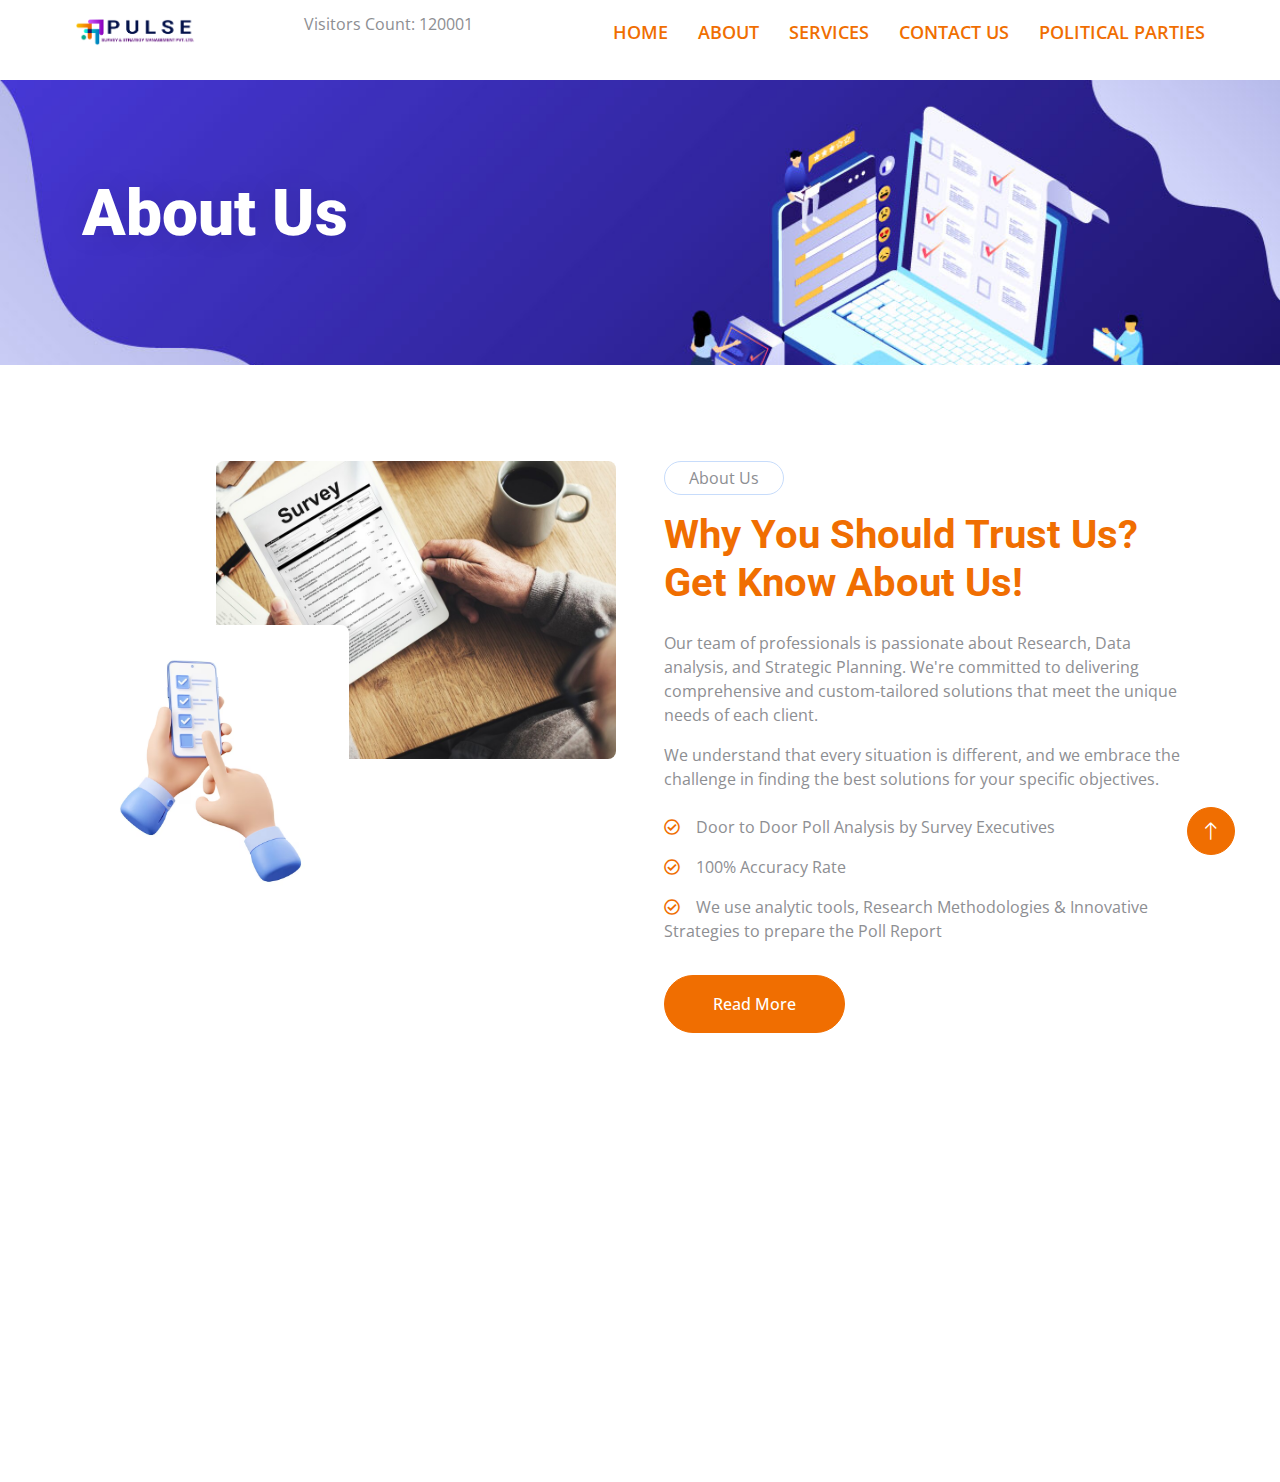
<file: about.html>
<!DOCTYPE html>
<html lang="en">

<head>
    <meta charset="utf-8">
    <title>Pulse</title>
    <meta content="width=device-width, initial-scale=1.0" name="viewport">
    <meta content="" name="keywords">
    <meta content="" name="description">

    <!-- Favicon -->
    <link href="img/favicon.ico" rel="icon">
    <link
    rel="shortcut icon"
    href="img/pulse logo transperent.png"
    type="image/x-icon"
  />

    <!-- Google Web Fonts -->
    <link rel="preconnect" href="https://fonts.googleapis.com">
    <link rel="preconnect" href="https://fonts.gstatic.com" crossorigin>
    <link href="https://fonts.googleapis.com/css2?family=Open+Sans:wght@400;500&family=Roboto:wght@500;700;900&display=swap" rel="stylesheet"> 

    <!-- Icon Font Stylesheet -->
    <link href="https://cdnjs.cloudflare.com/ajax/libs/font-awesome/5.10.0/css/all.min.css" rel="stylesheet">
    <link href="https://cdn.jsdelivr.net/npm/bootstrap-icons@1.4.1/font/bootstrap-icons.css" rel="stylesheet">

    <!-- Libraries Stylesheet -->
    <link href="lib/animate/animate.min.css" rel="stylesheet">
    <link href="lib/owlcarousel/assets/owl.carousel.min.css" rel="stylesheet">
    <link href="lib/tempusdominus/css/tempusdominus-bootstrap-4.min.css" rel="stylesheet" />

    <!-- Customized Bootstrap Stylesheet -->
    <link href="css/bootstrap.min.css" rel="stylesheet">

    <!-- Template Stylesheet -->
    <link href="css/style.css" rel="stylesheet">
</head>

<body>
    <!-- Spinner Start -->
    <div id="spinner" class="show bg-white position-fixed translate-middle w-100 vh-100 top-50 start-50 d-flex align-items-center justify-content-center">
        <div class="spinner-grow text-primary" style="width: 3rem; height: 3rem;" role="status">
            <span class="sr-only">Loading...</span>
        </div>
    </div>
    <!-- Spinner End -->



    <!-- Navbar Start -->
    <header>
        <nav>
            <ul class='nav-bar'>
                <li class='logo'><a href=''><img src='img/logo/pulse logo update.png' /></a></li>
                <p id="visitorCount">Visitors Count: 120,000</p>
                <input type='checkbox' id='check' />
                <span class="menu">
                    <li><a href="index.html">Home</a></li>
                    <li><a href="about.html">About</a></li>
                    <li><a href="service.html">Services</a></li>
                    <li><a href="contact.html">Contact Us</a></li>
                    <li><a href="political.html">Political Parties</a></li>
                    <label for="check" class="close-menu"><i class="fas fa-times" fill="blue"  style="color: #0070ac;"></i></label>
                </span>
                <label for="check" class="open-menu"><i class="fas fa-bars" fill="blue" style="color: #0070ac;"></i></label>
            </ul>
        </nav>
    </header>
    <!-- Navbar End -->


    <!-- Page Header Start -->
    <div class="container-fluid page-header py-5 mb-5 wow fadeIn" data-wow-delay="0.1s">
        <div class="container py-5">
            <h1 class="display-3 text-white mb-3 animated slideInDown">About Us</h1>
        </div>
    </div>
    <!-- Page Header End -->


    <!-- About Start -->
    <div class="container-xxl py-5">
        <div class="container">
            <div class="row g-5">
                <div class="col-lg-6 wow fadeIn" data-wow-delay="0.1s">
                    <div class="d-flex flex-column">
                        <img class="img-fluid rounded w-75 align-self-end" src="img/about/about-11.jpg" alt="">
                        <img class="img-fluid rounded w-50 bg-white pt-3 pe-3" src="img/about/about-22.avif" alt="" style="margin-top: -25%;">
                    </div>
                </div>
                <div class="col-lg-6 wow fadeIn" data-wow-delay="0.5s">
                    <p class="d-inline-block border rounded-pill py-1 px-4">About Us</p>
                    <h1 class="mb-4">Why You Should Trust Us? Get Know About Us!</h1>
                    <p>Our team of professionals is passionate about Research, Data analysis, and Strategic Planning.
                        We're committed to delivering comprehensive and custom-tailored solutions that meet the unique needs
                        of each client.</p>
                    <p class="mb-4"> We understand that every situation is different, and we embrace the challenge in finding
                        the best solutions for your specific objectives.</p>
                    <p><i class="far fa-check-circle text-primary me-3"></i>Door to Door Poll Analysis by Survey Executives</p>
                    <p><i class="far fa-check-circle text-primary me-3"></i>100% Accuracy Rate</p>
                    <p><i class="far fa-check-circle text-primary me-3"></i>We use analytic tools, Research Methodologies & Innovative Strategies to prepare the Poll Report</p>
                    
                    <a class="btn btn-primary rounded-pill py-3 px-5 mt-3" href="service.html">Read More</a>
                </div>
            </div>
        </div>
    </div>
    <!-- About End -->


    <!-- Feature Start -->
    <!-- <div class="container-fluid bg-primary overflow-hidden my-5 px-lg-0">
        <div class="container feature px-lg-0">
            <div class="row g-0 mx-lg-0">
                <div class="col-lg-6 feature-text py-5 wow fadeIn" data-wow-delay="0.1s">
                    <div class="p-lg-5 ps-lg-0">
                        <p class="d-inline-block border rounded-pill text-light py-1 px-4">Features</p>
                        <h1 class="text-white mb-4">Why Choose Us</h1>
                        <p class="text-white mb-4 pb-2">Tempor erat elitr rebum at clita. Diam dolor diam ipsum sit. Aliqu diam amet diam et eos. Clita erat ipsum et lorem et sit, sed stet lorem sit clita duo justo erat amet</p>
                        <div class="row g-4">
                            <div class="col-6">
                                <div class="d-flex align-items-center">
                                    <div class="d-flex flex-shrink-0 align-items-center justify-content-center rounded-circle bg-light" style="width: 55px; height: 55px;">
                                        <i class="fa fa-user-md text-primary"></i>
                                    </div>
                                    <div class="ms-4">
                                        <p class="text-white mb-2">Experience</p>
                                        <h5 class="text-white mb-0">Doctors</h5>
                                    </div>
                                </div>
                            </div>
                            <div class="col-6">
                                <div class="d-flex align-items-center">
                                    <div class="d-flex flex-shrink-0 align-items-center justify-content-center rounded-circle bg-light" style="width: 55px; height: 55px;">
                                        <i class="fa fa-check text-primary"></i>
                                    </div>
                                    <div class="ms-4">
                                        <p class="text-white mb-2">Quality</p>
                                        <h5 class="text-white mb-0">Services</h5>
                                    </div>
                                </div>
                            </div>
                            <div class="col-6">
                                <div class="d-flex align-items-center">
                                    <div class="d-flex flex-shrink-0 align-items-center justify-content-center rounded-circle bg-light" style="width: 55px; height: 55px;">
                                        <i class="fa fa-comment-medical text-primary"></i>
                                    </div>
                                    <div class="ms-4">
                                        <p class="text-white mb-2">Positive</p>
                                        <h5 class="text-white mb-0">Consultation</h5>
                                    </div>
                                </div>
                            </div>
                            <div class="col-6">
                                <div class="d-flex align-items-center">
                                    <div class="d-flex flex-shrink-0 align-items-center justify-content-center rounded-circle bg-light" style="width: 55px; height: 55px;">
                                        <i class="fa fa-headphones text-primary"></i>
                                    </div>
                                    <div class="ms-4">
                                        <p class="text-white mb-2">24 Hours</p>
                                        <h5 class="text-white mb-0">Support</h5>
                                    </div>
                                </div>
                            </div>
                        </div>
                    </div>
                </div>
                <div class="col-lg-6 pe-lg-0 wow fadeIn" data-wow-delay="0.5s" style="min-height: 400px;">
                    <div class="position-relative h-100">
                        <img class="position-absolute img-fluid w-100 h-100" src="img/dummy_640x640_ffffff_cccccc.png" style="object-fit: cover;" alt="">
                    </div>
                </div>
            </div>
        </div>
    </div> -->
    <!-- Feature End -->


    <!-- Team Start -->
    <!-- <div class="container-xxl py-5">
        <div class="container">
            <div class="text-center mx-auto mb-5 wow fadeInUp" data-wow-delay="0.1s" style="max-width: 600px;">
                <p class="d-inline-block border rounded-pill py-1 px-4">Doctors</p>
                <h1>Our Experience Doctors</h1>
            </div>
            <div class="row g-4">
                <div class="col-lg-3 col-md-6 wow fadeInUp" data-wow-delay="0.1s">
                    <div class="team-item position-relative rounded overflow-hidden">
                        <div class="overflow-hidden">
                            <img class="img-fluid" src="img/team-1.jpg" alt="">
                        </div>
                        <div class="team-text bg-light text-center p-4">
                            <h5>Doctor Name</h5>
                            <p class="text-primary">Department</p>
                            <div class="team-social text-center">
                                <a class="btn btn-square" href=""><i class="fab fa-facebook-f"></i></a>
                                <a class="btn btn-square" href=""><i class="fab fa-twitter"></i></a>
                                <a class="btn btn-square" href=""><i class="fab fa-instagram"></i></a>
                            </div>
                        </div>
                    </div>
                </div>
                <div class="col-lg-3 col-md-6 wow fadeInUp" data-wow-delay="0.3s">
                    <div class="team-item position-relative rounded overflow-hidden">
                        <div class="overflow-hidden">
                            <img class="img-fluid" src="img/team-2.jpg" alt="">
                        </div>
                        <div class="team-text bg-light text-center p-4">
                            <h5>Doctor Name</h5>
                            <p class="text-primary">Department</p>
                            <div class="team-social text-center">
                                <a class="btn btn-square" href=""><i class="fab fa-facebook-f"></i></a>
                                <a class="btn btn-square" href=""><i class="fab fa-twitter"></i></a>
                                <a class="btn btn-square" href=""><i class="fab fa-instagram"></i></a>
                            </div>
                        </div>
                    </div>
                </div>
                <div class="col-lg-3 col-md-6 wow fadeInUp" data-wow-delay="0.5s">
                    <div class="team-item position-relative rounded overflow-hidden">
                        <div class="overflow-hidden">
                            <img class="img-fluid" src="img/team-3.jpg" alt="">
                        </div>
                        <div class="team-text bg-light text-center p-4">
                            <h5>Doctor Name</h5>
                            <p class="text-primary">Department</p>
                            <div class="team-social text-center">
                                <a class="btn btn-square" href=""><i class="fab fa-facebook-f"></i></a>
                                <a class="btn btn-square" href=""><i class="fab fa-twitter"></i></a>
                                <a class="btn btn-square" href=""><i class="fab fa-instagram"></i></a>
                            </div>
                        </div>
                    </div>
                </div>
                <div class="col-lg-3 col-md-6 wow fadeInUp" data-wow-delay="0.7s">
                    <div class="team-item position-relative rounded overflow-hidden">
                        <div class="overflow-hidden">
                            <img class="img-fluid" src="img/team-4.jpg" alt="">
                        </div>
                        <div class="team-text bg-light text-center p-4">
                            <h5>Doctor Name</h5>
                            <p class="text-primary">Department</p>
                            <div class="team-social text-center">
                                <a class="btn btn-square" href=""><i class="fab fa-facebook-f"></i></a>
                                <a class="btn btn-square" href=""><i class="fab fa-twitter"></i></a>
                                <a class="btn btn-square" href=""><i class="fab fa-instagram"></i></a>
                            </div>
                        </div>
                    </div>
                </div>
            </div>
        </div>
    </div> -->
    <!-- Team End -->
        

    <!-- Footer Start -->
    <div class="container-fluid text-light footer mt-5 pt-5 wow fadeIn" data-wow-delay="0.1s" style="background-image: linear-gradient(to top, black, #BE3EEF) !important;;">
        <div class="container py-5">
            <div class="row g-5">
               
                <div class="col-md-4 ">
                    <img src="img/logo/pulse logo update.png" alt="" style="width: 120px;" class="mb-3">
                    <p class="mb-2">Our team of professionals is passionate about Research, Data analysis, and Strategic Planning.</p>
                </div>
                <div class="col-md-4">
                    <h4 style="color: white;">Contact Us</h4>
                    <p class="mail">
                        <a href="http://www.pulsesurvey.in" target="_blank">www.pulsesurvey.in</a><br>
                        <p class="mb-2"><i class="fa fa-envelope me-3"></i>pulsesurvey2@gmail.com</p>

                    </p>
                    
                </div>
                <div class="col-md-4">
                    <h5 class="text-light mb-4">Address</h5>
                     <p class="mb-2"><i class="fa fa-map-marker-alt me-3"></i>Operations Branch: 1st Floor, Saraswati Complex, SVN Colony, Guntur - 522006</p>
                     
                     <p class="mb-2"><i class="fa fa-map-marker-alt me-3"></i> Registered office :
                        Hyderabad</p>                   
                </div>
            </div>
        </div>
        <div class="container">
            <div class="copyright">
                <div class="row">
                    <div class="col-md-6 text-center text-md-start mb-3 mb-md-0">
                        &copy; <a class="border-bottom" href="#">Pulse</a>, All Right Reserved.
                    </div>
                    
                </div>
            </div>
        </div>
    </div>
    <!-- Footer End -->


    <!-- Back to Top -->
    <a href="#" class="btn btn-lg btn-primary btn-lg-square rounded-circle back-to-top"><i class="bi bi-arrow-up"></i></a>


    <!-- JavaScript Libraries -->
    <script src="https://code.jquery.com/jquery-3.4.1.min.js"></script>
    <script src="https://cdn.jsdelivr.net/npm/bootstrap@5.0.0/dist/js/bootstrap.bundle.min.js"></script>
    <script src="lib/wow/wow.min.js"></script>
    <script src="lib/easing/easing.min.js"></script>
    <script src="lib/waypoints/waypoints.min.js"></script>
    <script src="lib/counterup/counterup.min.js"></script>
    <script src="lib/owlcarousel/owl.carousel.min.js"></script>
    <script src="lib/tempusdominus/js/moment.min.js"></script>
    <script src="lib/tempusdominus/js/moment-timezone.min.js"></script>
    <script src="lib/tempusdominus/js/tempusdominus-bootstrap-4.min.js"></script>

    <!-- Template Javascript -->
    <script src="js/main.js"></script>
</body>

</html>
</file>
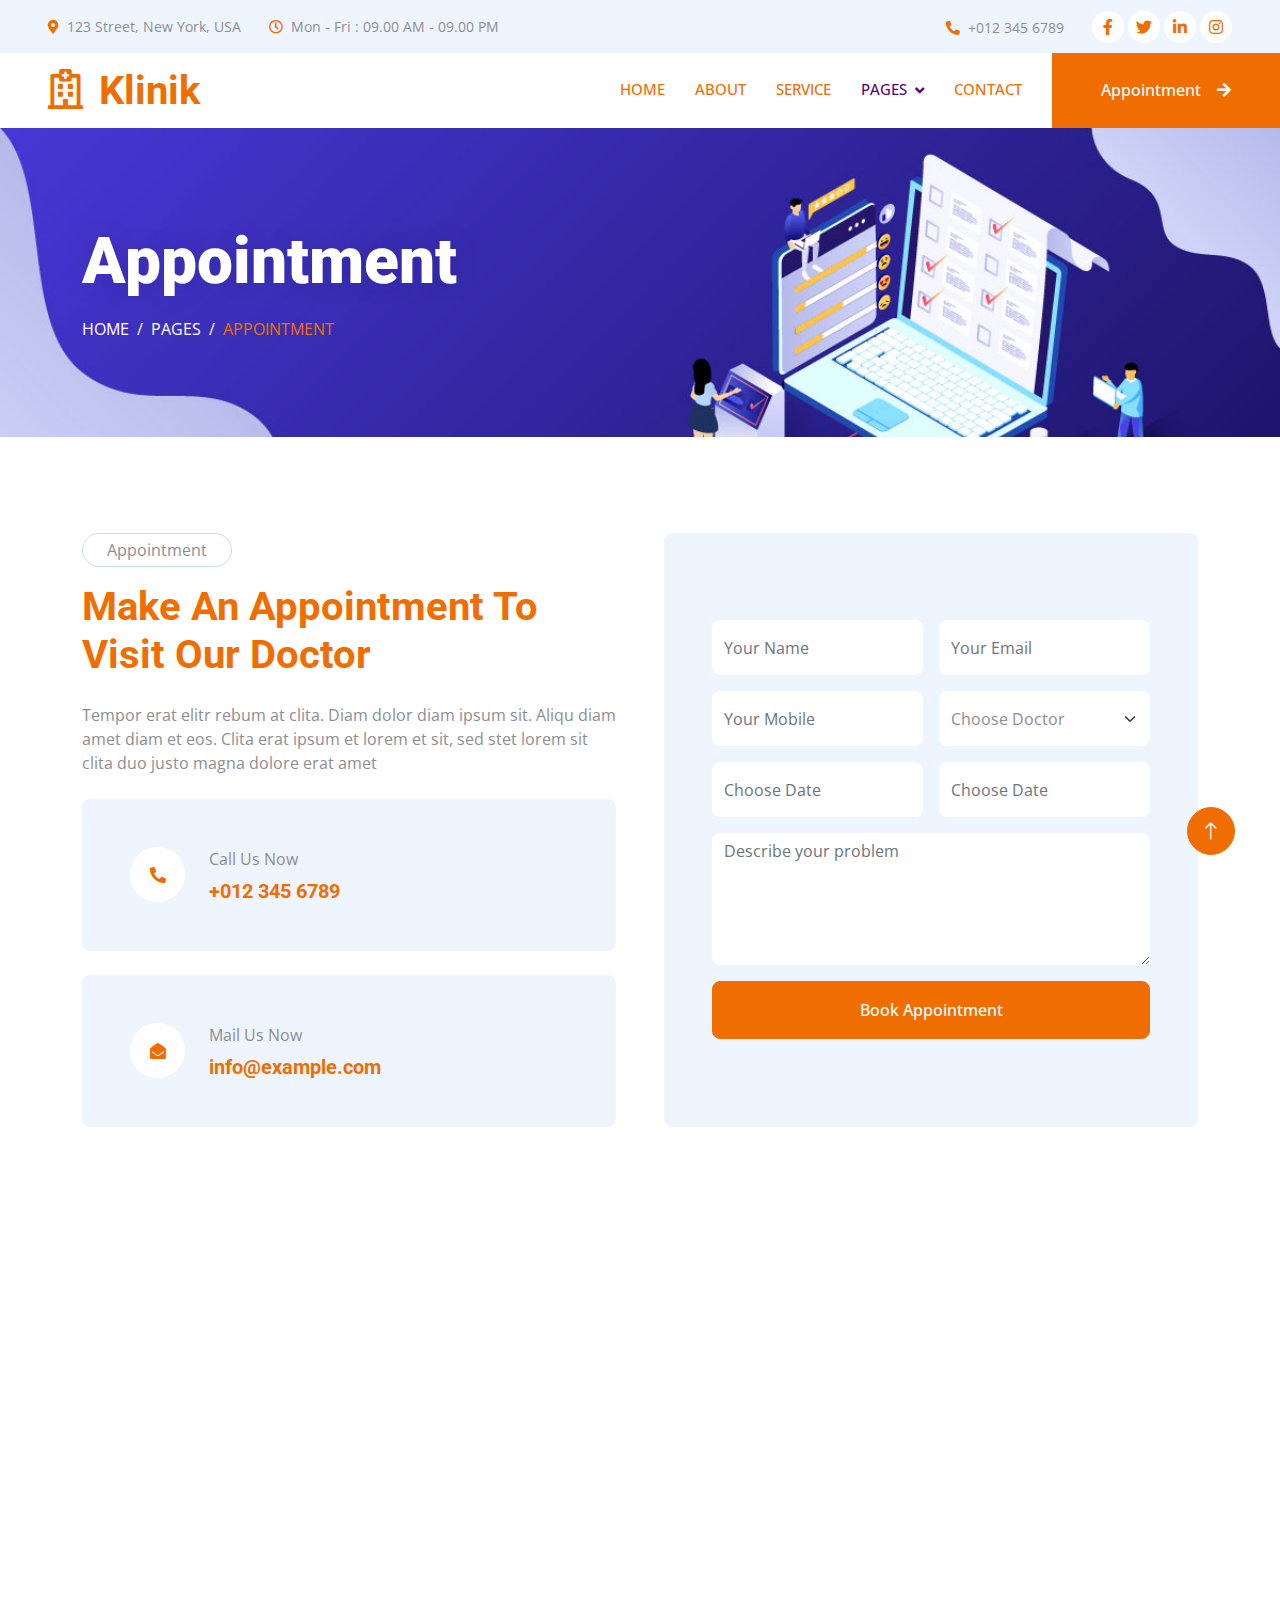
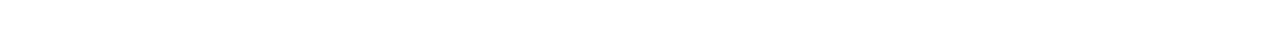
<file: appointment.html>
<!DOCTYPE html>
<html lang="en">

<head>
    <meta charset="utf-8">
    <title>Klinik - Clinic Website Template</title>
    <meta content="width=device-width, initial-scale=1.0" name="viewport">
    <meta content="" name="keywords">
    <meta content="" name="description">

    <!-- Favicon -->
    <link href="img/favicon.ico" rel="icon">

    <!-- Google Web Fonts -->
    <link rel="preconnect" href="https://fonts.googleapis.com">
    <link rel="preconnect" href="https://fonts.gstatic.com" crossorigin>
    <link href="https://fonts.googleapis.com/css2?family=Open+Sans:wght@400;500&family=Roboto:wght@500;700;900&display=swap" rel="stylesheet"> 

    <!-- Icon Font Stylesheet -->
    <link href="https://cdnjs.cloudflare.com/ajax/libs/font-awesome/5.10.0/css/all.min.css" rel="stylesheet">
    <link href="https://cdn.jsdelivr.net/npm/bootstrap-icons@1.4.1/font/bootstrap-icons.css" rel="stylesheet">

    <!-- Libraries Stylesheet -->
    <link href="lib/animate/animate.min.css" rel="stylesheet">
    <link href="lib/owlcarousel/assets/owl.carousel.min.css" rel="stylesheet">
    <link href="lib/tempusdominus/css/tempusdominus-bootstrap-4.min.css" rel="stylesheet" />

    <!-- Customized Bootstrap Stylesheet -->
    <link href="css/bootstrap.min.css" rel="stylesheet">

    <!-- Template Stylesheet -->
    <link href="css/style.css" rel="stylesheet">
</head>

<body>
    <!-- Spinner Start -->
    <div id="spinner" class="show bg-white position-fixed translate-middle w-100 vh-100 top-50 start-50 d-flex align-items-center justify-content-center">
        <div class="spinner-grow text-primary" style="width: 3rem; height: 3rem;" role="status">
            <span class="sr-only">Loading...</span>
        </div>
    </div>
    <!-- Spinner End -->


    <!-- Topbar Start -->
    <div class="container-fluid bg-light p-0 wow fadeIn" data-wow-delay="0.1s">
        <div class="row gx-0 d-none d-lg-flex">
            <div class="col-lg-7 px-5 text-start">
                <div class="h-100 d-inline-flex align-items-center py-3 me-4">
                    <small class="fa fa-map-marker-alt text-primary me-2"></small>
                    <small>123 Street, New York, USA</small>
                </div>
                <div class="h-100 d-inline-flex align-items-center py-3">
                    <small class="far fa-clock text-primary me-2"></small>
                    <small>Mon - Fri : 09.00 AM - 09.00 PM</small>
                </div>
            </div>
            <div class="col-lg-5 px-5 text-end">
                <div class="h-100 d-inline-flex align-items-center py-3 me-4">
                    <small class="fa fa-phone-alt text-primary me-2"></small>
                    <small>+012 345 6789</small>
                </div>
                <div class="h-100 d-inline-flex align-items-center">
                    <a class="btn btn-sm-square rounded-circle bg-white text-primary me-1" href=""><i class="fab fa-facebook-f"></i></a>
                    <a class="btn btn-sm-square rounded-circle bg-white text-primary me-1" href=""><i class="fab fa-twitter"></i></a>
                    <a class="btn btn-sm-square rounded-circle bg-white text-primary me-1" href=""><i class="fab fa-linkedin-in"></i></a>
                    <a class="btn btn-sm-square rounded-circle bg-white text-primary me-0" href=""><i class="fab fa-instagram"></i></a>
                </div>
            </div>
        </div>
    </div>
    <!-- Topbar End -->


    <!-- Navbar Start -->
    <nav class="navbar navbar-expand-lg bg-white navbar-light sticky-top p-0 wow fadeIn" data-wow-delay="0.1s">
        <a href="index.html" class="navbar-brand d-flex align-items-center px-4 px-lg-5">
            <h1 class="m-0 text-primary"><i class="far fa-hospital me-3"></i>Klinik</h1>
        </a>
        <button type="button" class="navbar-toggler me-4" data-bs-toggle="collapse" data-bs-target="#navbarCollapse">
            <span class="navbar-toggler-icon"></span>
        </button>
        <div class="collapse navbar-collapse" id="navbarCollapse">
            <div class="navbar-nav ms-auto p-4 p-lg-0">
                <a href="index.html" class="nav-item nav-link">Home</a>
                <a href="about.html" class="nav-item nav-link">About</a>
                <a href="service.html" class="nav-item nav-link">Service</a>
                <div class="nav-item dropdown">
                    <a href="#" class="nav-link dropdown-toggle active" data-bs-toggle="dropdown">Pages</a>
                    <div class="dropdown-menu rounded-0 rounded-bottom m-0">
                        <a href="feature.html" class="dropdown-item">Feature</a>
                        <a href="team.html" class="dropdown-item">Our Doctor</a>
                        <a href="appointment.html" class="dropdown-item active">Appointment</a>
                        <a href="testimonial.html" class="dropdown-item">Testimonial</a>
                        <a href="404.html" class="dropdown-item">404 Page</a>
                    </div>
                </div>
                <a href="contact.html" class="nav-item nav-link">Contact</a>
            </div>
            <a href="" class="btn btn-primary rounded-0 py-4 px-lg-5 d-none d-lg-block">Appointment<i class="fa fa-arrow-right ms-3"></i></a>
        </div>
    </nav>
    <!-- Navbar End -->


    <!-- Page Header Start -->
    <div class="container-fluid page-header py-5 mb-5 wow fadeIn" data-wow-delay="0.1s">
        <div class="container py-5">
            <h1 class="display-3 text-white mb-3 animated slideInDown">Appointment</h1>
            <nav aria-label="breadcrumb animated slideInDown">
                <ol class="breadcrumb text-uppercase mb-0">
                    <li class="breadcrumb-item"><a class="text-white" href="#">Home</a></li>
                    <li class="breadcrumb-item"><a class="text-white" href="#">Pages</a></li>
                    <li class="breadcrumb-item text-primary active" aria-current="page">Appointment</li>
                </ol>
            </nav>
        </div>
    </div>
    <!-- Page Header End -->


    <!-- Appointment Start -->
    <div class="container-xxl py-5">
        <div class="container">
            <div class="row g-5">
                <div class="col-lg-6 wow fadeInUp" data-wow-delay="0.1s">
                    <p class="d-inline-block border rounded-pill py-1 px-4">Appointment</p>
                    <h1 class="mb-4">Make An Appointment To Visit Our Doctor</h1>
                    <p class="mb-4">Tempor erat elitr rebum at clita. Diam dolor diam ipsum sit. Aliqu diam amet diam et eos. Clita erat ipsum et lorem et sit, sed stet lorem sit clita duo justo magna dolore erat amet</p>
                    <div class="bg-light rounded d-flex align-items-center p-5 mb-4">
                        <div class="d-flex flex-shrink-0 align-items-center justify-content-center rounded-circle bg-white" style="width: 55px; height: 55px;">
                            <i class="fa fa-phone-alt text-primary"></i>
                        </div>
                        <div class="ms-4">
                            <p class="mb-2">Call Us Now</p>
                            <h5 class="mb-0">+012 345 6789</h5>
                        </div>
                    </div>
                    <div class="bg-light rounded d-flex align-items-center p-5">
                        <div class="d-flex flex-shrink-0 align-items-center justify-content-center rounded-circle bg-white" style="width: 55px; height: 55px;">
                            <i class="fa fa-envelope-open text-primary"></i>
                        </div>
                        <div class="ms-4">
                            <p class="mb-2">Mail Us Now</p>
                            <h5 class="mb-0">info@example.com</h5>
                        </div>
                    </div>
                </div>
                <div class="col-lg-6 wow fadeInUp" data-wow-delay="0.5s">
                    <div class="bg-light rounded h-100 d-flex align-items-center p-5">
                        <form>
                            <div class="row g-3">
                                <div class="col-12 col-sm-6">
                                    <input type="text" class="form-control border-0" placeholder="Your Name" style="height: 55px;">
                                </div>
                                <div class="col-12 col-sm-6">
                                    <input type="email" class="form-control border-0" placeholder="Your Email" style="height: 55px;">
                                </div>
                                <div class="col-12 col-sm-6">
                                    <input type="text" class="form-control border-0" placeholder="Your Mobile" style="height: 55px;">
                                </div>
                                <div class="col-12 col-sm-6">
                                    <select class="form-select border-0" style="height: 55px;">
                                        <option selected>Choose Doctor</option>
                                        <option value="1">Doctor 1</option>
                                        <option value="2">Doctor 2</option>
                                        <option value="3">Doctor 3</option>
                                    </select>
                                </div>
                                <div class="col-12 col-sm-6">
                                    <div class="date" id="date" data-target-input="nearest">
                                        <input type="text"
                                            class="form-control border-0 datetimepicker-input"
                                            placeholder="Choose Date" data-target="#date" data-toggle="datetimepicker" style="height: 55px;">
                                    </div>
                                </div>
                                <div class="col-12 col-sm-6">
                                    <div class="time" id="time" data-target-input="nearest">
                                        <input type="text"
                                            class="form-control border-0 datetimepicker-input"
                                            placeholder="Choose Date" data-target="#time" data-toggle="datetimepicker" style="height: 55px;">
                                    </div>
                                </div>
                                <div class="col-12">
                                    <textarea class="form-control border-0" rows="5" placeholder="Describe your problem"></textarea>
                                </div>
                                <div class="col-12">
                                    <button class="btn btn-primary w-100 py-3" type="submit">Book Appointment</button>
                                </div>
                            </div>
                        </form>
                    </div>
                </div>
            </div>
        </div>
    </div>
    <!-- Appointment End -->
        

    <!-- Footer Start -->
    <div class="container-fluid bg-dark text-light footer mt-5 pt-5 wow fadeIn" data-wow-delay="0.1s">
        <div class="container py-5">
            <div class="row g-5">
                <div class="col-lg-3 col-md-6">
                    <h5 class="text-light mb-4">Address</h5>
                    <p class="mb-2"><i class="fa fa-map-marker-alt me-3"></i>123 Street, New York, USA</p>
                    <p class="mb-2"><i class="fa fa-phone-alt me-3"></i>+012 345 67890</p>
                    <p class="mb-2"><i class="fa fa-envelope me-3"></i>info@example.com</p>
                    <div class="d-flex pt-2">
                        <a class="btn btn-outline-light btn-social rounded-circle" href=""><i class="fab fa-twitter"></i></a>
                        <a class="btn btn-outline-light btn-social rounded-circle" href=""><i class="fab fa-facebook-f"></i></a>
                        <a class="btn btn-outline-light btn-social rounded-circle" href=""><i class="fab fa-youtube"></i></a>
                        <a class="btn btn-outline-light btn-social rounded-circle" href=""><i class="fab fa-linkedin-in"></i></a>
                    </div>
                </div>
                <div class="col-lg-3 col-md-6">
                    <h5 class="text-light mb-4">Services</h5>
                    <a class="btn btn-link" href="">Cardiology</a>
                    <a class="btn btn-link" href="">Pulmonary</a>
                    <a class="btn btn-link" href="">Neurology</a>
                    <a class="btn btn-link" href="">Orthopedics</a>
                    <a class="btn btn-link" href="">Laboratory</a>
                </div>
                <div class="col-lg-3 col-md-6">
                    <h5 class="text-light mb-4">Quick Links</h5>
                    <a class="btn btn-link" href="">About Us</a>
                    <a class="btn btn-link" href="">Contact Us</a>
                    <a class="btn btn-link" href="">Our Services</a>
                    <a class="btn btn-link" href="">Terms & Condition</a>
                    <a class="btn btn-link" href="">Support</a>
                </div>
                <div class="col-lg-3 col-md-6">
                    <h5 class="text-light mb-4">Newsletter</h5>
                    <p>Dolor amet sit justo amet elitr clita ipsum elitr est.</p>
                    <div class="position-relative mx-auto" style="max-width: 400px;">
                        <input class="form-control border-0 w-100 py-3 ps-4 pe-5" type="text" placeholder="Your email">
                        <button type="button" class="btn btn-primary py-2 position-absolute top-0 end-0 mt-2 me-2">SignUp</button>
                    </div>
                </div>
            </div>
        </div>
        <div class="container">
            <div class="copyright">
                <div class="row">
                    <div class="col-md-6 text-center text-md-start mb-3 mb-md-0">
                        &copy; <a class="border-bottom" href="#">Your Site Name</a>, All Right Reserved.
                    </div>
                    <div class="col-md-6 text-center text-md-end">
                        <!--/*** This template is free as long as you keep the footer author’s credit link/attribution link/backlink. If you'd like to use the template without the footer author’s credit link/attribution link/backlink, you can purchase the Credit Removal License from "https://htmlcodex.com/credit-removal". Thank you for your support. ***/-->
                        Designed By <a class="border-bottom" href="https://htmlcodex.com">HTML Codex</a>
                    </div>
                </div>
            </div>
        </div>
    </div>
    <!-- Footer End -->


    <!-- Back to Top -->
    <a href="#" class="btn btn-lg btn-primary btn-lg-square rounded-circle back-to-top"><i class="bi bi-arrow-up"></i></a>


    <!-- JavaScript Libraries -->
    <script src="https://code.jquery.com/jquery-3.4.1.min.js"></script>
    <script src="https://cdn.jsdelivr.net/npm/bootstrap@5.0.0/dist/js/bootstrap.bundle.min.js"></script>
    <script src="lib/wow/wow.min.js"></script>
    <script src="lib/easing/easing.min.js"></script>
    <script src="lib/waypoints/waypoints.min.js"></script>
    <script src="lib/counterup/counterup.min.js"></script>
    <script src="lib/owlcarousel/owl.carousel.min.js"></script>
    <script src="lib/tempusdominus/js/moment.min.js"></script>
    <script src="lib/tempusdominus/js/moment-timezone.min.js"></script>
    <script src="lib/tempusdominus/js/tempusdominus-bootstrap-4.min.js"></script>

    <!-- Template Javascript -->
    <script src="js/main.js"></script>
</body>

</html>
</file>
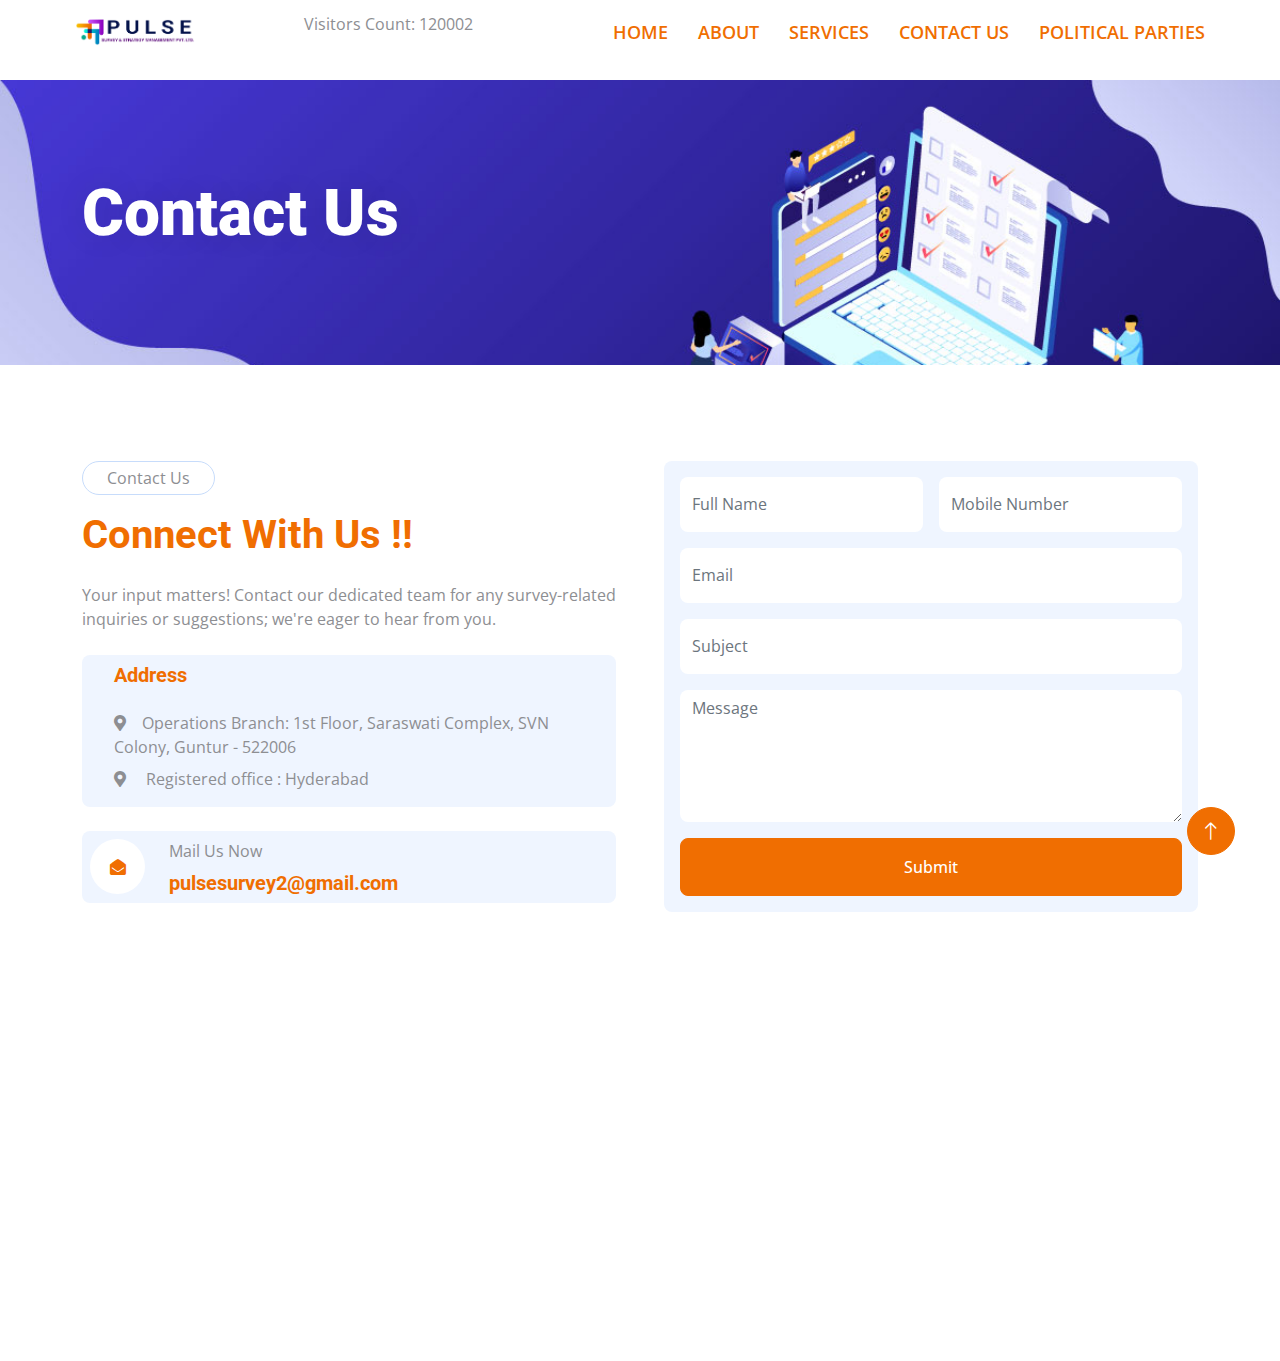
<file: contact.html>
<!DOCTYPE html>
<html lang="en">

<head>
    <meta charset="utf-8">
    <title>Pulse</title>
    <meta content="width=device-width, initial-scale=1.0" name="viewport">
    <meta content="" name="keywords">
    <meta content="" name="description">

    <!-- Favicon -->
    <link href="img/favicon.ico" rel="icon">
    <link
    rel="shortcut icon"
    href="img/pulse logo transperent.png"
    type="image/x-icon"
  />

    <!-- Google Web Fonts -->
    <link rel="preconnect" href="https://fonts.googleapis.com">
    <link rel="preconnect" href="https://fonts.gstatic.com" crossorigin>
    <link href="https://fonts.googleapis.com/css2?family=Open+Sans:wght@400;500&family=Roboto:wght@500;700;900&display=swap" rel="stylesheet"> 

    <!-- Icon Font Stylesheet -->
    <link href="https://cdnjs.cloudflare.com/ajax/libs/font-awesome/5.10.0/css/all.min.css" rel="stylesheet">
    <link href="https://cdn.jsdelivr.net/npm/bootstrap-icons@1.4.1/font/bootstrap-icons.css" rel="stylesheet">

    <!-- Libraries Stylesheet -->
    <link href="lib/animate/animate.min.css" rel="stylesheet">
    <link href="lib/owlcarousel/assets/owl.carousel.min.css" rel="stylesheet">
    <link href="lib/tempusdominus/css/tempusdominus-bootstrap-4.min.css" rel="stylesheet" />

    <!-- Customized Bootstrap Stylesheet -->
    <link href="css/bootstrap.min.css" rel="stylesheet">

    <!-- Template Stylesheet -->
    <link href="css/style.css" rel="stylesheet">

</head>

<body>
    <!-- Spinner Start -->
    <div id="spinner"
        class="show bg-white position-fixed translate-middle w-100 vh-100 top-50 start-50 d-flex align-items-center justify-content-center">
        <div class="spinner-grow text-primary" style="width: 3rem; height: 3rem;" role="status">
            <span class="sr-only">Loading...</span>
        </div>
    </div>
    <!-- Spinner End -->

    <!-- Navbar Start -->
    <header>
        <nav>
            <ul class='nav-bar'>
                <li class='logo'><a href=''><img src='img/logo/pulse logo update.png' /></a></li>
                <p id="visitorCount">Visitors Count: 120,000</p>
                <input type='checkbox' id='check' />
                <span class="menu">
                    <li><a href="index.html">Home</a></li>
                    <li><a href="about.html">About</a></li>
                    <li><a href="service.html">Services</a></li>
                    <li><a href="contact.html">Contact Us</a></li>
                    <li><a href="political.html">Political Parties</a></li>
                    <label for="check" class="close-menu"><i class="fas fa-times" fill="blue"
                            style="color: #0070ac;"></i></label>
                </span>
                <label for="check" class="open-menu"><i class="fas fa-bars" fill="blue"
                        style="color: #0070ac;"></i></label>
            </ul>
        </nav>
    </header>
    <!-- Navbar End -->

    <!-- Page Header Start -->
    <div class="container-fluid page-header py-5 mb-5 wow fadeIn" data-wow-delay="0.1s">
        <div class="container py-5">
            <h1 class="display-3 text-white mb-3 animated slideInDown">Contact Us</h1>
            <nav aria-label="breadcrumb animated slideInDown">
                <ol class="breadcrumb text-uppercase mb-0">
                    <!-- <li class="breadcrumb-item"><a class="text-white" href="#">Home</a></li>
                    <li class="breadcrumb-item"><a class="text-white" href="#">Pages</a></li>
                    <li class="breadcrumb-item text-primary active" aria-current="page">Contact</li> -->
                </ol>
            </nav>
        </div>
    </div>
    <!-- Page Header End -->

            <!-- Contact Start -->
            <div class="container-xxl py-5">
                <div class="container">
                    <div class="row g-5">
                        <div class="col-lg-6 wow fadeInUp" data-wow-delay="0.1s">
                            <p class="d-inline-block border rounded-pill py-1 px-4">Contact Us</p>
                            <h1 class="mb-4">Connect With Us !!</h1>
                            <p class="mb-4">Your input matters! Contact our dedicated team for any survey-related inquiries or suggestions; we're eager to hear from you.</p>
                            <div class="bg-light rounded d-flex align-items-center p-2 mb-4">
                                <!-- <div class="d-flex flex-shrink-0 align-items-center justify-content-center rounded-circle bg-white" style="width: 55px; height: 55px;">
                                    <i class="fa fa-phone-alt text-primary"></i>
                                </div> -->
                                <div class="ms-4">
                                    <h5 class=" mb-4">Address</h5>
                                    <p class="mb-2"><i class="fa fa-map-marker-alt me-3"></i>Operations Branch: 1st Floor, Saraswati Complex, SVN Colony, Guntur - 522006</p>
                                    
                                    <p class="mb-2"><i class="fa fa-map-marker-alt me-3"></i> Registered office :
                                       Hyderabad</p>   
                                </div>
                            </div>
                            <div class="bg-light rounded d-flex align-items-center p-2">
                                <div class="d-flex flex-shrink-0 align-items-center justify-content-center rounded-circle bg-white" style="width: 55px; height: 55px;">
                                    <i class="fa fa-envelope-open text-primary"></i>
                                </div>
                                <div class="ms-4">
                                    <p class="mb-2">Mail Us Now</p>
                                    <h5 class="mb-0">pulsesurvey2@gmail.com</h5>
                                </div>
                            </div>
                        </div>
                        <div class="col-lg-6 wow fadeInUp" data-wow-delay="0.5s">
                            <div class="bg-light rounded h-100 d-flex align-items-center p-3">
                                <form id="submit-to-google-sheet" name="submit-to-google-sheet">
                                    <div class="row g-3">
                                        <div class="col-12 col-sm-6">
                                            <input type="text" id="name" class="form-control border-0" name="Full Name" placeholder="Full Name" style="height: 55px;">
                                        </div>
                                        <div class="col-12 col-sm-6">
                                            <input type="number" id="mobile number" class="form-control border-0" name="Mobile Number" placeholder="Mobile Number" style="height: 55px;">
                                        </div>
                                        <div class="col-12">
                                            <input type="email" id="email" class="form-control border-0" name="Email" placeholder="Email" style="height: 55px;">
                                        </div>
                                        <div class="col-12">
                                            <input type="text" id="subject" class="form-control border-0" name="Subject" placeholder="Subject" style="height: 55px;">
                                        </div>
                                       
                                        <div class="col-12">
                                            <textarea class="form-control border-0" id="message" rows="5" name="Message" placeholder="Message"></textarea>
                                        </div>
                                        <div class="col-12">
                                            <button id="submit-button" class="btn btn-primary w-100 py-3" type="submit">Submit</button>
                                        </div>
                                    </div>
                                </form>
                            </div>
                        </div>
                    </div>
                </div>
            </div>
            <!-- Contact End -->

    <!-- Footer Start -->
    <div class="container-fluid text-light footer mt-5 pt-5 wow fadeIn" data-wow-delay="0.1s"
        style="background-image: linear-gradient(to top, black, #BE3EEF) !important;;">
        <div class="container py-5">
            <div class="row g-5">

                <div class="col-md-4 ">
                    <img src="img/logo/pulse logo update.png" alt="" style="width: 120px;" class="mb-3">
                    <p class="mb-2">Our team of professionals is passionate about Research, Data analysis, and Strategic
                        Planning.</p>
                </div>
                <div class="col-md-4">
                    <h4 style="color: white;">Contact Us</h4>
                    <p class="mail">
                        <a href="http://www.pulsesurvey.in" target="_blank">www.pulsesurvey.in</a><br>
                        <p class="mb-2"><i class="fa fa-envelope me-3"></i>pulsesurvey2@gmail.com</p>

                    </p>

                </div>
                <div class="col-md-4">
                    <h5 class="text-light mb-4">Address</h5>
                    <p class="mb-2"><i class="fa fa-map-marker-alt me-3"></i>Operations Branch: 1st Floor, Saraswati
                        Complex, SVN Colony, Guntur - 522006</p>

                    <p class="mb-2"><i class="fa fa-map-marker-alt me-3"></i> Registered office :
                        Hyderabad</p>
                </div>
            </div>
        </div>
        <div class="container">
            <div class="copyright">
                <div class="row">
                    <div class="col-md-6 text-center text-md-start mb-3 mb-md-0">
                        &copy; <a class="border-bottom" href="#">Pulse</a>, All Right Reserved.
                    </div>

                </div>
            </div>
        </div>
    </div>
    <!-- Footer End -->


    <!-- Back to Top -->
    <a href="#" class="btn btn-lg btn-primary btn-lg-square rounded-circle back-to-top"><i class="bi bi-arrow-up"></i></a>


    <!-- JavaScript Libraries -->
    <script src="https://code.jquery.com/jquery-3.4.1.min.js"></script>
    <script src="https://cdn.jsdelivr.net/npm/bootstrap@5.0.0/dist/js/bootstrap.bundle.min.js"></script>
    <script src="lib/wow/wow.min.js"></script>
    <script src="lib/easing/easing.min.js"></script>
    <script src="lib/waypoints/waypoints.min.js"></script>
    <script src="lib/counterup/counterup.min.js"></script>
    <script src="lib/owlcarousel/owl.carousel.min.js"></script>
    <script src="lib/tempusdominus/js/moment.min.js"></script>
    <script src="lib/tempusdominus/js/moment-timezone.min.js"></script>
    <script src="lib/tempusdominus/js/tempusdominus-bootstrap-4.min.js"></script>

    <!-- Template Javascript -->
    <script src="js/main.js"></script>
    <script>
         function validateForm() {
    // Get form elements
    var name = document.getElementById('name').value;
    var email = document.getElementById('email').value;
    var mobile = document.getElementById('mobile').value;
    var subject = document.getElementById('subject').value;
    var message = document.getElementById('message').value;

    // Validate if at least one field is filled
    if (name === '' && email === '' && mobile === '' && subject === '' && message === '') {
        alert('Please enter at least one field before submitting.');
        return false;
    }

    // Display success message
    var successMessage = document.getElementById('successMessage');
    successMessage.style.display = 'block';

    // Optionally, you can reset the form after successful submission
    document.getElementById('php-email-form').reset();

    return true;
}
    </script>
    <script>
      document.addEventListener("DOMContentLoaded", function () {
        const scriptURL = "https://script.google.com/macros/s/AKfycbynsyDAv9EnOTE7m_DCS7-6zn94_fq0QkYizAn1ZPHe1IbrBM43__HYTJjVMR9CWJN4/exec";
        const form = document.forms["submit-to-google-sheet"];
        const submitButton = document.getElementById("submit-button");
      
        if (!submitButton) {
          console.error("Submit button not found.");
          return;
        }
      
        form.addEventListener("submit", (e) => {
          e.preventDefault();
      
          submitButton.innerHTML = '<span>Submitting...</span>';
      
          fetch(scriptURL, { method: "POST", body: new FormData(form) })
            .then((response) => {
              form.reset();
              submitButton.innerHTML = '<span>Submit</span>';
              alert("Your response has been submitted successfully!");
              console.log("Success!", response);
            })
            .catch((error) => {
              submitButton.innerHTML = '<span>Submit</span>';
              console.error("Error!", error.message);
            });
        });
      });
      
            
       
      
      
    </script>
</body>

</html>
</file>
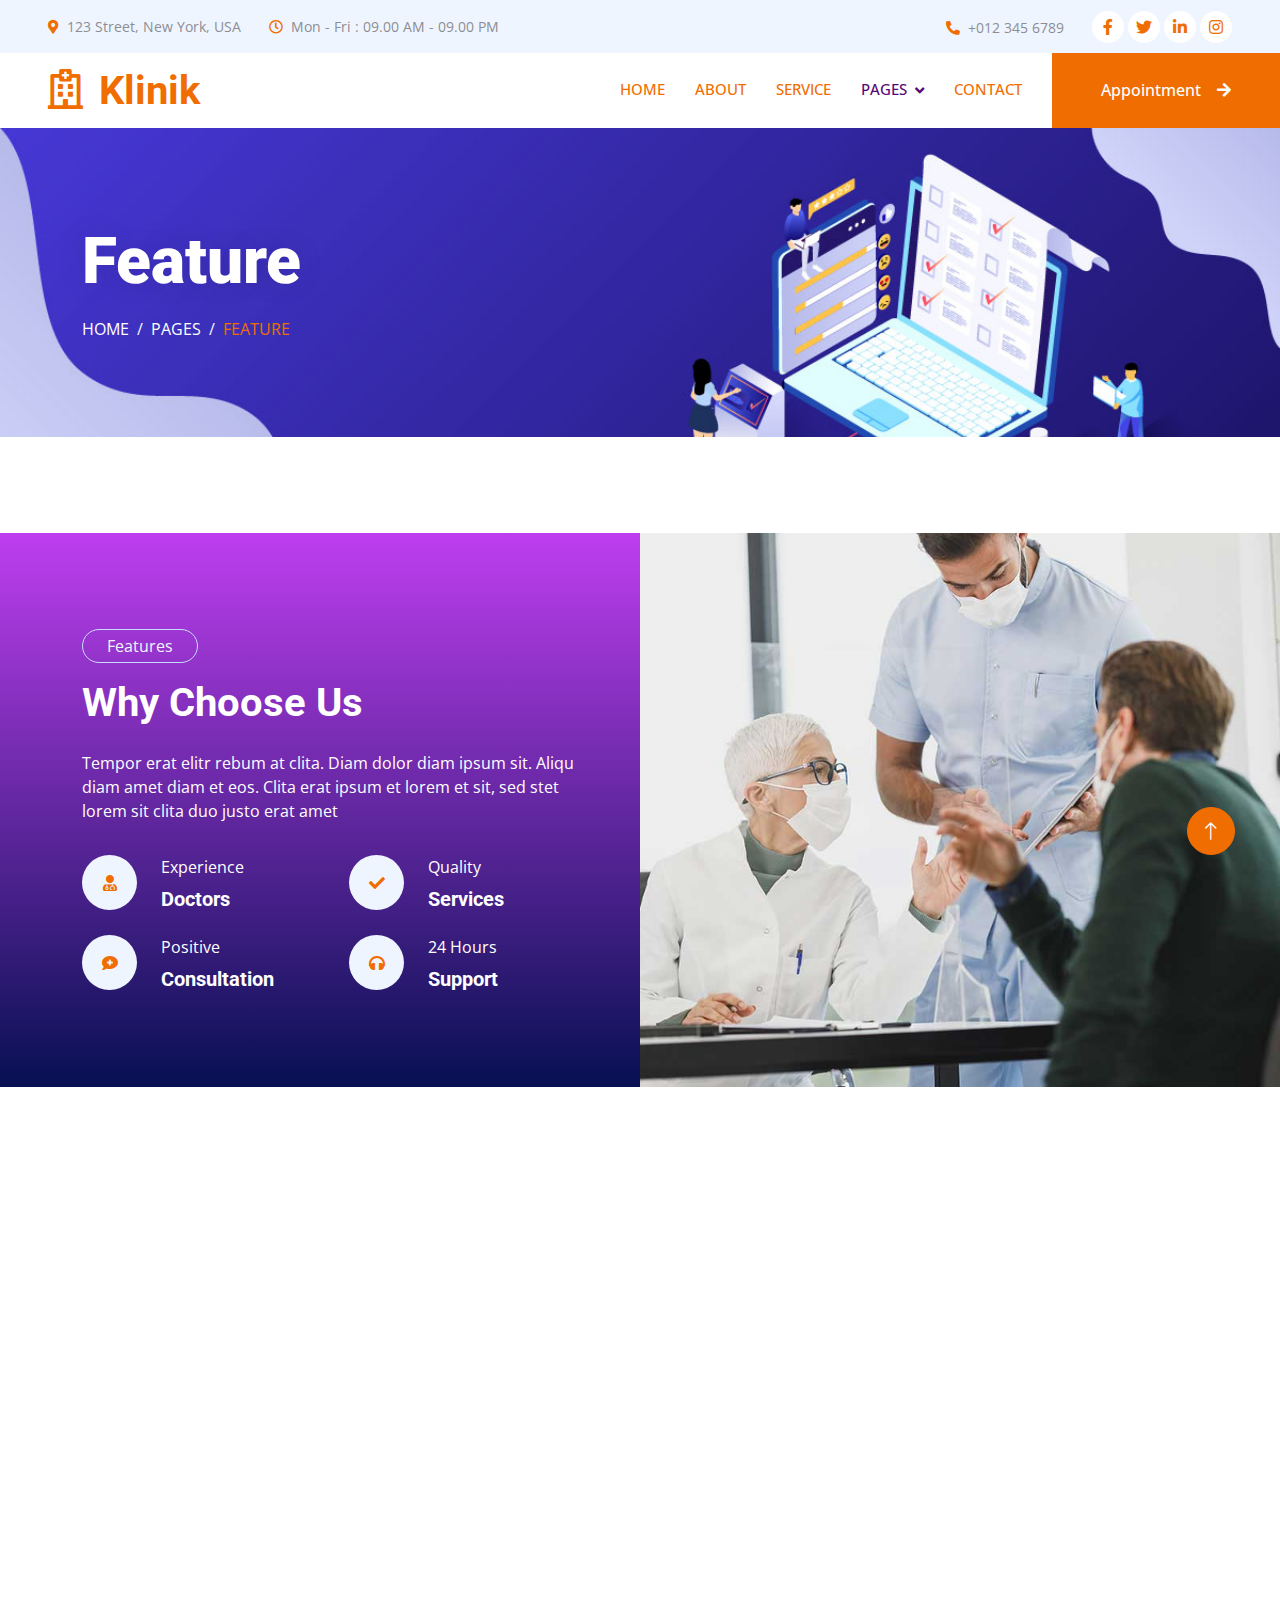
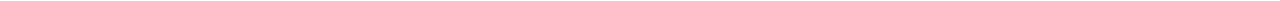
<file: feature.html>
<!DOCTYPE html>
<html lang="en">

<head>
    <meta charset="utf-8">
    <title>Klinik - Clinic Website Template</title>
    <meta content="width=device-width, initial-scale=1.0" name="viewport">
    <meta content="" name="keywords">
    <meta content="" name="description">

    <!-- Favicon -->
    <link href="img/favicon.ico" rel="icon">

    <!-- Google Web Fonts -->
    <link rel="preconnect" href="https://fonts.googleapis.com">
    <link rel="preconnect" href="https://fonts.gstatic.com" crossorigin>
    <link href="https://fonts.googleapis.com/css2?family=Open+Sans:wght@400;500&family=Roboto:wght@500;700;900&display=swap" rel="stylesheet"> 

    <!-- Icon Font Stylesheet -->
    <link href="https://cdnjs.cloudflare.com/ajax/libs/font-awesome/5.10.0/css/all.min.css" rel="stylesheet">
    <link href="https://cdn.jsdelivr.net/npm/bootstrap-icons@1.4.1/font/bootstrap-icons.css" rel="stylesheet">

    <!-- Libraries Stylesheet -->
    <link href="lib/animate/animate.min.css" rel="stylesheet">
    <link href="lib/owlcarousel/assets/owl.carousel.min.css" rel="stylesheet">
    <link href="lib/tempusdominus/css/tempusdominus-bootstrap-4.min.css" rel="stylesheet" />

    <!-- Customized Bootstrap Stylesheet -->
    <link href="css/bootstrap.min.css" rel="stylesheet">

    <!-- Template Stylesheet -->
    <link href="css/style.css" rel="stylesheet">
</head>

<body>
    <!-- Spinner Start -->
    <div id="spinner" class="show bg-white position-fixed translate-middle w-100 vh-100 top-50 start-50 d-flex align-items-center justify-content-center">
        <div class="spinner-grow text-primary" style="width: 3rem; height: 3rem;" role="status">
            <span class="sr-only">Loading...</span>
        </div>
    </div>
    <!-- Spinner End -->


    <!-- Topbar Start -->
    <div class="container-fluid bg-light p-0 wow fadeIn" data-wow-delay="0.1s">
        <div class="row gx-0 d-none d-lg-flex">
            <div class="col-lg-7 px-5 text-start">
                <div class="h-100 d-inline-flex align-items-center py-3 me-4">
                    <small class="fa fa-map-marker-alt text-primary me-2"></small>
                    <small>123 Street, New York, USA</small>
                </div>
                <div class="h-100 d-inline-flex align-items-center py-3">
                    <small class="far fa-clock text-primary me-2"></small>
                    <small>Mon - Fri : 09.00 AM - 09.00 PM</small>
                </div>
            </div>
            <div class="col-lg-5 px-5 text-end">
                <div class="h-100 d-inline-flex align-items-center py-3 me-4">
                    <small class="fa fa-phone-alt text-primary me-2"></small>
                    <small>+012 345 6789</small>
                </div>
                <div class="h-100 d-inline-flex align-items-center">
                    <a class="btn btn-sm-square rounded-circle bg-white text-primary me-1" href=""><i class="fab fa-facebook-f"></i></a>
                    <a class="btn btn-sm-square rounded-circle bg-white text-primary me-1" href=""><i class="fab fa-twitter"></i></a>
                    <a class="btn btn-sm-square rounded-circle bg-white text-primary me-1" href=""><i class="fab fa-linkedin-in"></i></a>
                    <a class="btn btn-sm-square rounded-circle bg-white text-primary me-0" href=""><i class="fab fa-instagram"></i></a>
                </div>
            </div>
        </div>
    </div>
    <!-- Topbar End -->


    <!-- Navbar Start -->
    <nav class="navbar navbar-expand-lg bg-white navbar-light sticky-top p-0 wow fadeIn" data-wow-delay="0.1s">
        <a href="index.html" class="navbar-brand d-flex align-items-center px-4 px-lg-5">
            <h1 class="m-0 text-primary"><i class="far fa-hospital me-3"></i>Klinik</h1>
        </a>
        <button type="button" class="navbar-toggler me-4" data-bs-toggle="collapse" data-bs-target="#navbarCollapse">
            <span class="navbar-toggler-icon"></span>
        </button>
        <div class="collapse navbar-collapse" id="navbarCollapse">
            <div class="navbar-nav ms-auto p-4 p-lg-0">
                <a href="index.html" class="nav-item nav-link">Home</a>
                <a href="about.html" class="nav-item nav-link">About</a>
                <a href="service.html" class="nav-item nav-link">Service</a>
                <div class="nav-item dropdown">
                    <a href="#" class="nav-link dropdown-toggle active" data-bs-toggle="dropdown">Pages</a>
                    <div class="dropdown-menu rounded-0 rounded-bottom m-0">
                        <a href="feature.html" class="dropdown-item active">Feature</a>
                        <a href="team.html" class="dropdown-item">Our Doctor</a>
                        <a href="appointment.html" class="dropdown-item">Appointment</a>
                        <a href="testimonial.html" class="dropdown-item">Testimonial</a>
                        <a href="404.html" class="dropdown-item">404 Page</a>
                    </div>
                </div>
                <a href="contact.html" class="nav-item nav-link">Contact</a>
            </div>
            <a href="" class="btn btn-primary rounded-0 py-4 px-lg-5 d-none d-lg-block">Appointment<i class="fa fa-arrow-right ms-3"></i></a>
        </div>
    </nav>
    <!-- Navbar End -->


    <!-- Page Header Start -->
    <div class="container-fluid page-header py-5 mb-5 wow fadeIn" data-wow-delay="0.1s">
        <div class="container py-5">
            <h1 class="display-3 text-white mb-3 animated slideInDown">Feature</h1>
            <nav aria-label="breadcrumb animated slideInDown">
                <ol class="breadcrumb text-uppercase mb-0">
                    <li class="breadcrumb-item"><a class="text-white" href="#">Home</a></li>
                    <li class="breadcrumb-item"><a class="text-white" href="#">Pages</a></li>
                    <li class="breadcrumb-item text-primary active" aria-current="page">Feature</li>
                </ol>
            </nav>
        </div>
    </div>
    <!-- Page Header End -->


    <!-- Feature Start -->
    <div class="container-fluid bg-primary overflow-hidden px-lg-0" style="margin: 6rem 0;">
        <div class="container feature px-lg-0">
            <div class="row g-0 mx-lg-0">
                <div class="col-lg-6 feature-text py-5 wow fadeIn" data-wow-delay="0.1s">
                    <div class="p-lg-5 ps-lg-0">
                        <p class="d-inline-block border rounded-pill text-light py-1 px-4">Features</p>
                        <h1 class="text-white mb-4">Why Choose Us</h1>
                        <p class="text-white mb-4 pb-2">Tempor erat elitr rebum at clita. Diam dolor diam ipsum sit. Aliqu diam amet diam et eos. Clita erat ipsum et lorem et sit, sed stet lorem sit clita duo justo erat amet</p>
                        <div class="row g-4">
                            <div class="col-6">
                                <div class="d-flex align-items-center">
                                    <div class="d-flex flex-shrink-0 align-items-center justify-content-center rounded-circle bg-light" style="width: 55px; height: 55px;">
                                        <i class="fa fa-user-md text-primary"></i>
                                    </div>
                                    <div class="ms-4">
                                        <p class="text-white mb-2">Experience</p>
                                        <h5 class="text-white mb-0">Doctors</h5>
                                    </div>
                                </div>
                            </div>
                            <div class="col-6">
                                <div class="d-flex align-items-center">
                                    <div class="d-flex flex-shrink-0 align-items-center justify-content-center rounded-circle bg-light" style="width: 55px; height: 55px;">
                                        <i class="fa fa-check text-primary"></i>
                                    </div>
                                    <div class="ms-4">
                                        <p class="text-white mb-2">Quality</p>
                                        <h5 class="text-white mb-0">Services</h5>
                                    </div>
                                </div>
                            </div>
                            <div class="col-6">
                                <div class="d-flex align-items-center">
                                    <div class="d-flex flex-shrink-0 align-items-center justify-content-center rounded-circle bg-light" style="width: 55px; height: 55px;">
                                        <i class="fa fa-comment-medical text-primary"></i>
                                    </div>
                                    <div class="ms-4">
                                        <p class="text-white mb-2">Positive</p>
                                        <h5 class="text-white mb-0">Consultation</h5>
                                    </div>
                                </div>
                            </div>
                            <div class="col-6">
                                <div class="d-flex align-items-center">
                                    <div class="d-flex flex-shrink-0 align-items-center justify-content-center rounded-circle bg-light" style="width: 55px; height: 55px;">
                                        <i class="fa fa-headphones text-primary"></i>
                                    </div>
                                    <div class="ms-4">
                                        <p class="text-white mb-2">24 Hours</p>
                                        <h5 class="text-white mb-0">Support</h5>
                                    </div>
                                </div>
                            </div>
                        </div>
                    </div>
                </div>
                <div class="col-lg-6 pe-lg-0 wow fadeIn" data-wow-delay="0.5s" style="min-height: 400px;">
                    <div class="position-relative h-100">
                        <img class="position-absolute img-fluid w-100 h-100" src="img/feature.jpg" style="object-fit: cover;" alt="">
                    </div>
                </div>
            </div>
        </div>
    </div>
    <!-- Feature End -->
        

    <!-- Footer Start -->
    <div class="container-fluid bg-dark text-light footer mt-5 pt-5 wow fadeIn" data-wow-delay="0.1s">
        <div class="container py-5">
            <div class="row g-5">
                <div class="col-lg-3 col-md-6">
                    <h5 class="text-light mb-4">Address</h5>
                    <p class="mb-2"><i class="fa fa-map-marker-alt me-3"></i>123 Street, New York, USA</p>
                    <p class="mb-2"><i class="fa fa-phone-alt me-3"></i>+012 345 67890</p>
                    <p class="mb-2"><i class="fa fa-envelope me-3"></i>info@example.com</p>
                    <div class="d-flex pt-2">
                        <a class="btn btn-outline-light btn-social rounded-circle" href=""><i class="fab fa-twitter"></i></a>
                        <a class="btn btn-outline-light btn-social rounded-circle" href=""><i class="fab fa-facebook-f"></i></a>
                        <a class="btn btn-outline-light btn-social rounded-circle" href=""><i class="fab fa-youtube"></i></a>
                        <a class="btn btn-outline-light btn-social rounded-circle" href=""><i class="fab fa-linkedin-in"></i></a>
                    </div>
                </div>
                <div class="col-lg-3 col-md-6">
                    <h5 class="text-light mb-4">Services</h5>
                    <a class="btn btn-link" href="">Cardiology</a>
                    <a class="btn btn-link" href="">Pulmonary</a>
                    <a class="btn btn-link" href="">Neurology</a>
                    <a class="btn btn-link" href="">Orthopedics</a>
                    <a class="btn btn-link" href="">Laboratory</a>
                </div>
                <div class="col-lg-3 col-md-6">
                    <h5 class="text-light mb-4">Quick Links</h5>
                    <a class="btn btn-link" href="">About Us</a>
                    <a class="btn btn-link" href="">Contact Us</a>
                    <a class="btn btn-link" href="">Our Services</a>
                    <a class="btn btn-link" href="">Terms & Condition</a>
                    <a class="btn btn-link" href="">Support</a>
                </div>
                <div class="col-lg-3 col-md-6">
                    <h5 class="text-light mb-4">Newsletter</h5>
                    <p>Dolor amet sit justo amet elitr clita ipsum elitr est.</p>
                    <div class="position-relative mx-auto" style="max-width: 400px;">
                        <input class="form-control border-0 w-100 py-3 ps-4 pe-5" type="text" placeholder="Your email">
                        <button type="button" class="btn btn-primary py-2 position-absolute top-0 end-0 mt-2 me-2">SignUp</button>
                    </div>
                </div>
            </div>
        </div>
        <div class="container">
            <div class="copyright">
                <div class="row">
                    <div class="col-md-6 text-center text-md-start mb-3 mb-md-0">
                        &copy; <a class="border-bottom" href="#">Your Site Name</a>, All Right Reserved.
                    </div>
                    <div class="col-md-6 text-center text-md-end">
                        <!--/*** This template is free as long as you keep the footer author’s credit link/attribution link/backlink. If you'd like to use the template without the footer author’s credit link/attribution link/backlink, you can purchase the Credit Removal License from "https://htmlcodex.com/credit-removal". Thank you for your support. ***/-->
                        Designed By <a class="border-bottom" href="https://htmlcodex.com">HTML Codex</a>
                    </div>
                </div>
            </div>
        </div>
    </div>
    <!-- Footer End -->


    <!-- Back to Top -->
    <a href="#" class="btn btn-lg btn-primary btn-lg-square rounded-circle back-to-top"><i class="bi bi-arrow-up"></i></a>


    <!-- JavaScript Libraries -->
    <script src="https://code.jquery.com/jquery-3.4.1.min.js"></script>
    <script src="https://cdn.jsdelivr.net/npm/bootstrap@5.0.0/dist/js/bootstrap.bundle.min.js"></script>
    <script src="lib/wow/wow.min.js"></script>
    <script src="lib/easing/easing.min.js"></script>
    <script src="lib/waypoints/waypoints.min.js"></script>
    <script src="lib/counterup/counterup.min.js"></script>
    <script src="lib/owlcarousel/owl.carousel.min.js"></script>
    <script src="lib/tempusdominus/js/moment.min.js"></script>
    <script src="lib/tempusdominus/js/moment-timezone.min.js"></script>
    <script src="lib/tempusdominus/js/tempusdominus-bootstrap-4.min.js"></script>

    <!-- Template Javascript -->
    <script src="js/main.js"></script>
</body>

</html>
</file>
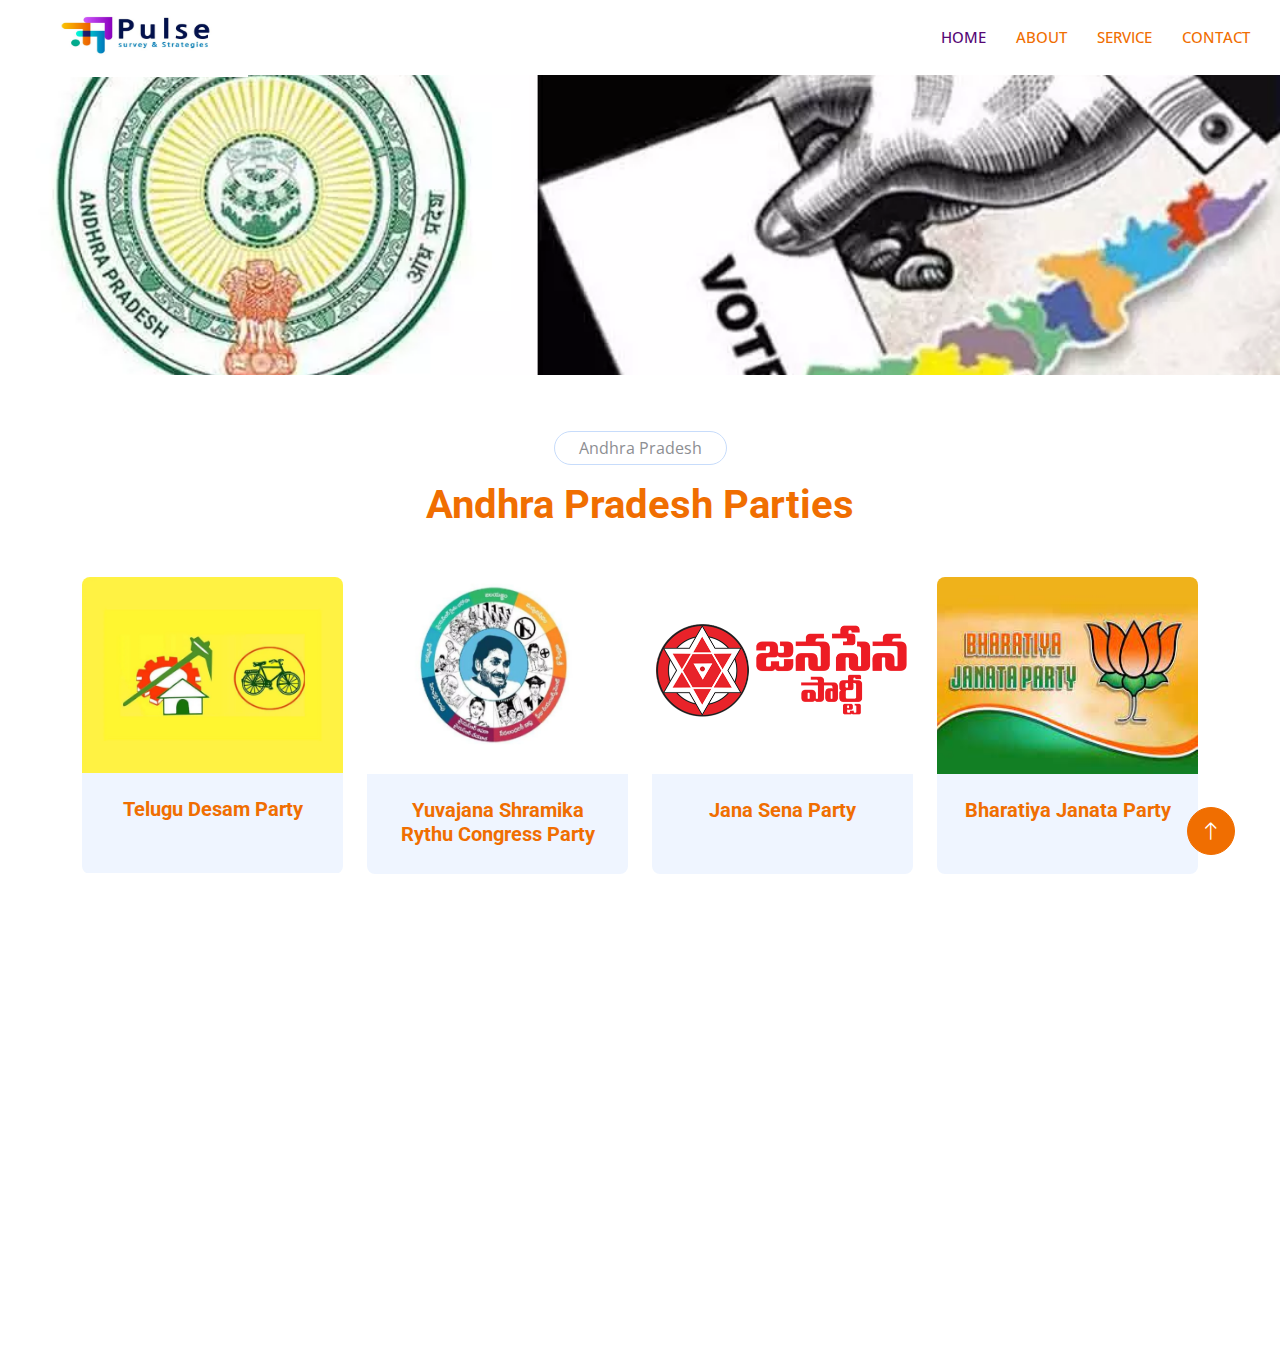
<file: parties.html>
<!DOCTYPE html>
<html lang="en">
  <head>
    <meta charset="utf-8" />
    <title>Pulse survey</title>
    <meta content="width=device-width, initial-scale=1.0" name="viewport" />
    <meta content="" name="keywords" />
    <meta content="" name="description" />

    <!-- Favicon -->
    <link href="img/favicon.ico" rel="icon" />

    <!-- Google Web Fonts -->
    <link rel="preconnect" href="https://fonts.googleapis.com" />
    <link rel="preconnect" href="https://fonts.gstatic.com" crossorigin />
    <link
      href="https://fonts.googleapis.com/css2?family=Open+Sans:wght@400;500&family=Roboto:wght@500;700;900&display=swap"
      rel="stylesheet"
    />

    <!-- Icon Font Stylesheet -->
    <link
      href="https://cdnjs.cloudflare.com/ajax/libs/font-awesome/5.10.0/css/all.min.css"
      rel="stylesheet"
    />
    <link
      href="https://cdn.jsdelivr.net/npm/bootstrap-icons@1.4.1/font/bootstrap-icons.css"
      rel="stylesheet"
    />

    <!-- Libraries Stylesheet -->
    <link href="lib/animate/animate.min.css" rel="stylesheet" />
    <link href="lib/owlcarousel/assets/owl.carousel.min.css" rel="stylesheet" />
    <link
      href="lib/tempusdominus/css/tempusdominus-bootstrap-4.min.css"
      rel="stylesheet"
    />

    <!-- Customized Bootstrap Stylesheet -->
    <link href="css/bootstrap.min.css" rel="stylesheet" />

    <!-- Template Stylesheet -->
    <link href="css/style.css" rel="stylesheet" />
  </head>

  <body>
    <!-- Spinner Start -->
    <div
      id="spinner"
      class="show bg-white position-fixed translate-middle w-100 vh-100 top-50 start-50 d-flex align-items-center justify-content-center"
    >
      <div
        class="spinner-grow text-primary"
        style="width: 3rem; height: 3rem"
        role="status"
      >
        <span class="sr-only">Loading...</span>
      </div>
    </div>
    <!-- Spinner End -->

    <!-- Topbar Start -->
    <!-- <div class="container-fluid bg-light p-0 wow fadeIn" data-wow-delay="0.1s">
        <div class="row gx-0 d-none d-lg-flex">
            <div class="col-lg-7 px-5 text-start">
                <div class="h-100 d-inline-flex align-items-center py-3 me-4">
                    <small class="fa fa-map-marker-alt text-primary me-2"></small>
                    <small>123 Street, New York, USA</small>
                </div>
                <div class="h-100 d-inline-flex align-items-center py-3">
                    <small class="far fa-clock text-primary me-2"></small>
                    <small>Mon - Fri : 09.00 AM - 09.00 PM</small>
                </div>
            </div>
            <div class="col-lg-5 px-5 text-end">
                <div class="h-100 d-inline-flex align-items-center py-3 me-4">
                    <small class="fa fa-phone-alt text-primary me-2"></small>
                    <small>+012 345 6789</small>
                </div>
                <div class="h-100 d-inline-flex align-items-center">
                    <a class="btn btn-sm-square rounded-circle bg-white text-primary me-1" href=""><i class="fab fa-facebook-f"></i></a>
                    <a class="btn btn-sm-square rounded-circle bg-white text-primary me-1" href=""><i class="fab fa-twitter"></i></a>
                    <a class="btn btn-sm-square rounded-circle bg-white text-primary me-1" href=""><i class="fab fa-linkedin-in"></i></a>
                    <a class="btn btn-sm-square rounded-circle bg-white text-primary me-0" href=""><i class="fab fa-instagram"></i></a>
                </div>
            </div>
        </div>
    </div> -->
    <!-- Topbar End -->

    <!-- Navbar Start -->
    <nav
      class="navbar navbar-expand-lg bg-white navbar-light sticky-top p-0 wow fadeIn"
      data-wow-delay="0.1s"
      style="padding-top: 20px; padding-bottom: 20px"
    >
      <a
        href="index.html"
        class="navbar-brand d-flex align-items-center px-4 px-lg-5"
      >
        <img
          class="pules-logo"
          src="./img/logo/Pulse Logo_PNG.png"
          alt=""
          style="width: 200px; height: 78px"
        />
      </a>
      <button
        type="button"
        class="navbar-toggler me-4"
        data-bs-toggle="collapse"
        data-bs-target="#navbarCollapse"
      >
        <span class="navbar-toggler-icon"></span>
      </button>
      <div class="collapse navbar-collapse" id="navbarCollapse">
        <div class="navbar-nav ms-auto p-4 p-lg-0">
          <a href="index.html" class="nav-item nav-link active">Home</a>
          <a href="about.html" class="nav-item nav-link">About</a>
          <a href="service.html" class="nav-item nav-link">Service</a>
          <a href="contact.html" class="nav-item nav-link">Contact</a>
        </div>
      </div>
    </nav>

    <!-- Navbar End -->

    <!-- Page Header Start -->
    <div
      class="container-fluid page-header py-5 mb-5 wow fadeIn"
      data-wow-delay="0.1s"
      style="
      height: 300px;
        visibility: visible;
        animation-delay: 0.1s;
        animation-name: fadeIn;
        background-image: url('img/1026050-elections.webp');
        background-size: cover;
        background-position: center center;
      "
    >
      <div class="container py-5">
        <h1
          class="display-3 text-primary mb-3 slideInDown"
          style="color: orange"
        >
          
        </h1>
        <nav aria-label="breadcrumb animated slideInDown"></nav>
      </div>
    </div>

    <!-- Page Header End -->

    <!-- Team Start -->
    <!-- <div class="container-xxl py-5">
        <div class="container">
            <div class="text-center mx-auto mb-5 wow fadeInUp" data-wow-delay="0.1s" style="max-width: 600px;">
                <p class="d-inline-block border rounded-pill py-1 px-4">Andhra Pradesh Parties </p>
                <h1>Andhra Pradesh Parties</h1>
            </div>
            <div class="row g-4">
                <div class="col-lg-3 col-md-6 wow fadeInUp" data-wow-delay="0.1s">
                    <div class="team-item position-relative rounded overflow-hidden">
                        <div class="overflow-hidden">
                            <img class="img-fluid" src="img/TDP.webp" alt="">
                        </div>
                        <div class="team-text bg-light text-center p-4">
                            <h5>Telugu Desam Party</h5>
                
                        </div>
                    </div>
                </div>
                <div class="col-lg-3 col-md-6 wow fadeInUp" data-wow-delay="0.3s">
                    <div class="team-item position-relative rounded overflow-hidden">
                        <div class="overflow-hidden">
                            <img class="img-fluid" src="img/YSRCP.webp" alt="">
                        </div>
                        <div class="team-text bg-light text-center p-4">
                            <h5>Yuvajana Shramika Rythu Congress Party</h5>
                           
                        </div>
                    </div>
                </div>
                <div class="col-lg-3 col-md-6 wow fadeInUp" data-wow-delay="0.5s">
                    <div class="team-item position-relative rounded overflow-hidden">
                        <div class="overflow-hidden">
                            <img class="img-fluid" src="img/janasen alogo.png" alt="">
                        </div>
                        <div class="team-text bg-light text-center p-4">
                            <h5>Jana Sena Party</h5>  
                        </div>
                    </div>
                </div>
                <div class="col-lg-3 col-md-6 wow fadeInUp" data-wow-delay="0.7s">
                    <div class="team-item position-relative rounded overflow-hidden">
                        <div class="overflow-hidden">
                            <img class="img-fluid" src="img/BJP.jpeg" alt="">
                        </div>
                        <div class="team-text bg-light text-center p-4">
                            <h5>Bharatiya Janata Party</h5>
                            
                        </div>
                    </div>
                </div>
            </div>
        </div>
    </div> -->

    <div class="container-xxl py-5" style="margin-top: -40px;">
        <div class="container">
            <div class="text-center mx-auto mb-5" style="max-width: 600px;">
                <p class="d-inline-block border rounded-pill py-1 px-4">Andhra Pradesh</p>
                <h1>Andhra Pradesh Parties</h1>
            </div>
            <div class="row g-4">
                <div class="col-lg-3 col-md-6">
                    <div class="team-item position-relative rounded overflow-hidden h-100">
                        <div class="overflow-hidden">
                            <img class="img-fluid" src="img/TDP.webp" alt="">
                        </div>
                        <div class="team-text bg-light text-center p-4">
                            <h5>Telugu Desam Party</h5>
                        </div>
                    </div>
                </div>
                <div class="col-lg-3 col-md-6">
                    <div class="team-item position-relative rounded overflow-hidden">
                        <div class="overflow-hidden" style="height: 197px;">
                            <img class="img-fluid" src="img/YSRCP.webp" alt="">
                        </div>
                        <div class="team-text bg-light text-center p-4">
                            <h5>Yuvajana Shramika Rythu Congress Party</h5>
                        </div>
                    </div>
                </div>
                <div class="col-lg-3 col-md-6">
                    <div class="team-item position-relative rounded overflow-hidden h-100">
                        <div class="overflow-hidden" style="height: 197px;">
                            <img class="img-fluid" src="img/janasen alogo.png" alt="" style="padding-top: 40px;">
                        </div>
                        <div class="team-text bg-light text-center p-4">
                            <h5>Jana Sena Party</h5>
                        </div>
                    </div>
                </div>
                <div class="col-lg-3 col-md-6">
                    <div class="team-item position-relative rounded overflow-hidden">
                        <div class="overflow-hidden" style="height: 197px;">
                            <img class="img-fluid" src="img/BJP.jpeg" alt="" style="height: 210px;" >
                        </div>
                        <div class="team-text bg-light text-center p-4">
                            <h5>Bharatiya Janata Party</h5>
                        </div>
                    </div>
                </div>
            </div>
        </div>
    </div>
    

    <!-- Team End -->

    <!-- Footer Start -->


    <div class="container-fluid text-light footer mt-5 pt-5 wow fadeIn" data-wow-delay="0.1s" style="background-image: linear-gradient(to top, black, #0463fa) !important;;">
        <div class="container py-5">
            <div class="row g-5">
               
                <div class="col-md-4 ">
                    <img src="img/logo/Pulse-footer-logo.png" alt="" style="width: 120px;" class="mb-3">
                    <p class="mb-2">Our team of professionals is passionate about Research, Data analysis, and Strategic Planning.</p>
                </div>
                <div class="col-md-4">
                    <h4 style="color: white;">Contact Us</h4>
                    <p class="mail">
                        <a href="http://www.pulsesurvey.in" target="_blank">www.pulsesurvey.in</a><br>
                        <p class="mb-2"><i class="fa fa-envelope me-3"></i>pulsesurvey2@gmail.com</p>

                    </p>
                    <div class="d-flex pt-2">
                        <a class="btn btn-outline-light btn-social rounded-circle" href=""><i class="fab fa-twitter"></i></a>
                        <a class="btn btn-outline-light btn-social rounded-circle" href=""><i class="fab fa-facebook-f"></i></a>
                        <a class="btn btn-outline-light btn-social rounded-circle" href=""><i class="fab fa-youtube"></i></a>
                        <a class="btn btn-outline-light btn-social rounded-circle" href=""><i class="fab fa-linkedin-in"></i></a>
                    </div>
                </div>
                <div class="col-md-4">
                    <h5 class="text-light mb-4">Address</h5>
                    <p class="mb-2"><i class="fa fa-map-marker-alt me-3"></i>1st Floor, Saraswati Complex, SVN Colony, Guntur - 522006</p>
                    
                   
                </div>
            </div>
        </div>
        <div class="container">
            <div class="copyright">
                <div class="row">
                    <div class="col-md-6 text-center text-md-start mb-3 mb-md-0">
                        &copy; <a class="border-bottom" href="#">Pulse</a>, All Right Reserved.
                    </div>
                    
                </div>
            </div>
        </div>
    </div>

    <!-- <div
      class="container-fluid bg-dark text-light footer mt-5 pt-5 wow fadeIn"
      data-wow-delay="0.1s"
    >
      <div class="container py-5">
        <div class="row g-5">
          <div class="col-lg-3 col-md-6">
            <h5 class="text-light mb-4">Address</h5>
            <p class="mb-2">
              <i class="fa fa-map-marker-alt me-3"></i>123 Street, New York, USA
            </p>
            <p class="mb-2">
              <i class="fa fa-phone-alt me-3"></i>+012 345 67890
            </p>
            <p class="mb-2">
              <i class="fa fa-envelope me-3"></i>info@example.com
            </p>
            <div class="d-flex pt-2">
              <a class="btn btn-outline-light btn-social rounded-circle" href=""
                ><i class="fab fa-twitter"></i
              ></a>
              <a class="btn btn-outline-light btn-social rounded-circle" href=""
                ><i class="fab fa-facebook-f"></i
              ></a>
              <a class="btn btn-outline-light btn-social rounded-circle" href=""
                ><i class="fab fa-youtube"></i
              ></a>
              <a class="btn btn-outline-light btn-social rounded-circle" href=""
                ><i class="fab fa-linkedin-in"></i
              ></a>
            </div>
          </div>
          <div class="col-lg-3 col-md-6">
            <h5 class="text-light mb-4">Services</h5>
            <a class="btn btn-link" href="">Cardiology</a>
            <a class="btn btn-link" href="">Pulmonary</a>
            <a class="btn btn-link" href="">Neurology</a>
            <a class="btn btn-link" href="">Orthopedics</a>
            <a class="btn btn-link" href="">Laboratory</a>
          </div>
          <div class="col-lg-3 col-md-6">
            <h5 class="text-light mb-4">Quick Links</h5>
            <a class="btn btn-link" href="">About Us</a>
            <a class="btn btn-link" href="">Contact Us</a>
            <a class="btn btn-link" href="">Our Services</a>
            <a class="btn btn-link" href="">Terms & Condition</a>
            <a class="btn btn-link" href="">Support</a>
          </div>
          <div class="col-lg-3 col-md-6">
            <h5 class="text-light mb-4">Newsletter</h5>
            <p>Dolor amet sit justo amet elitr clita ipsum elitr est.</p>
            <div class="position-relative mx-auto" style="max-width: 400px">
              <input
                class="form-control border-0 w-100 py-3 ps-4 pe-5"
                type="text"
                placeholder="Your email"
              />
              <button
                type="button"
                class="btn btn-primary py-2 position-absolute top-0 end-0 mt-2 me-2"
              >
                SignUp
              </button>
            </div>
          </div>
        </div>
      </div> -->
      <!-- <div class="container">
        <div class="copyright">
          <div class="row">
            <div class="col-md-6 text-center text-md-start mb-3 mb-md-0">
              &copy; <a class="border-bottom" href="#">Your Site Name</a>, All
              Right Reserved.
            </div>
            <div class="col-md-6 text-center text-md-end"> -->
              <!--/*** This template is free as long as you keep the footer author’s credit link/attribution link/backlink. If you'd like to use the template without the footer author’s credit link/attribution link/backlink, you can purchase the Credit Removal License from "https://htmlcodex.com/credit-removal". Thank you for your support. ***/-->
              <!-- Designed By
              <a class="border-bottom" href="https://htmlcodex.com"
                >HTML Codex</a
              >
            </div>
          </div>
        </div>
      </div> -->
    <!-- </div> -->
    <!-- Footer End -->

    <!-- Back to Top -->
    <a
      href="#"
      class="btn btn-lg btn-primary btn-lg-square rounded-circle back-to-top"
      ><i class="bi bi-arrow-up"></i
    ></a>

    <!-- JavaScript Libraries -->
    <script src="https://code.jquery.com/jquery-3.4.1.min.js"></script>
    <script src="https://cdn.jsdelivr.net/npm/bootstrap@5.0.0/dist/js/bootstrap.bundle.min.js"></script>
    <script src="lib/wow/wow.min.js"></script>
    <script src="lib/easing/easing.min.js"></script>
    <script src="lib/waypoints/waypoints.min.js"></script>
    <script src="lib/counterup/counterup.min.js"></script>
    <script src="lib/owlcarousel/owl.carousel.min.js"></script>
    <script src="lib/tempusdominus/js/moment.min.js"></script>
    <script src="lib/tempusdominus/js/moment-timezone.min.js"></script>
    <script src="lib/tempusdominus/js/tempusdominus-bootstrap-4.min.js"></script>

    <!-- Template Javascript -->
    <script src="js/main.js"></script>
  </body>
</html>
</file>
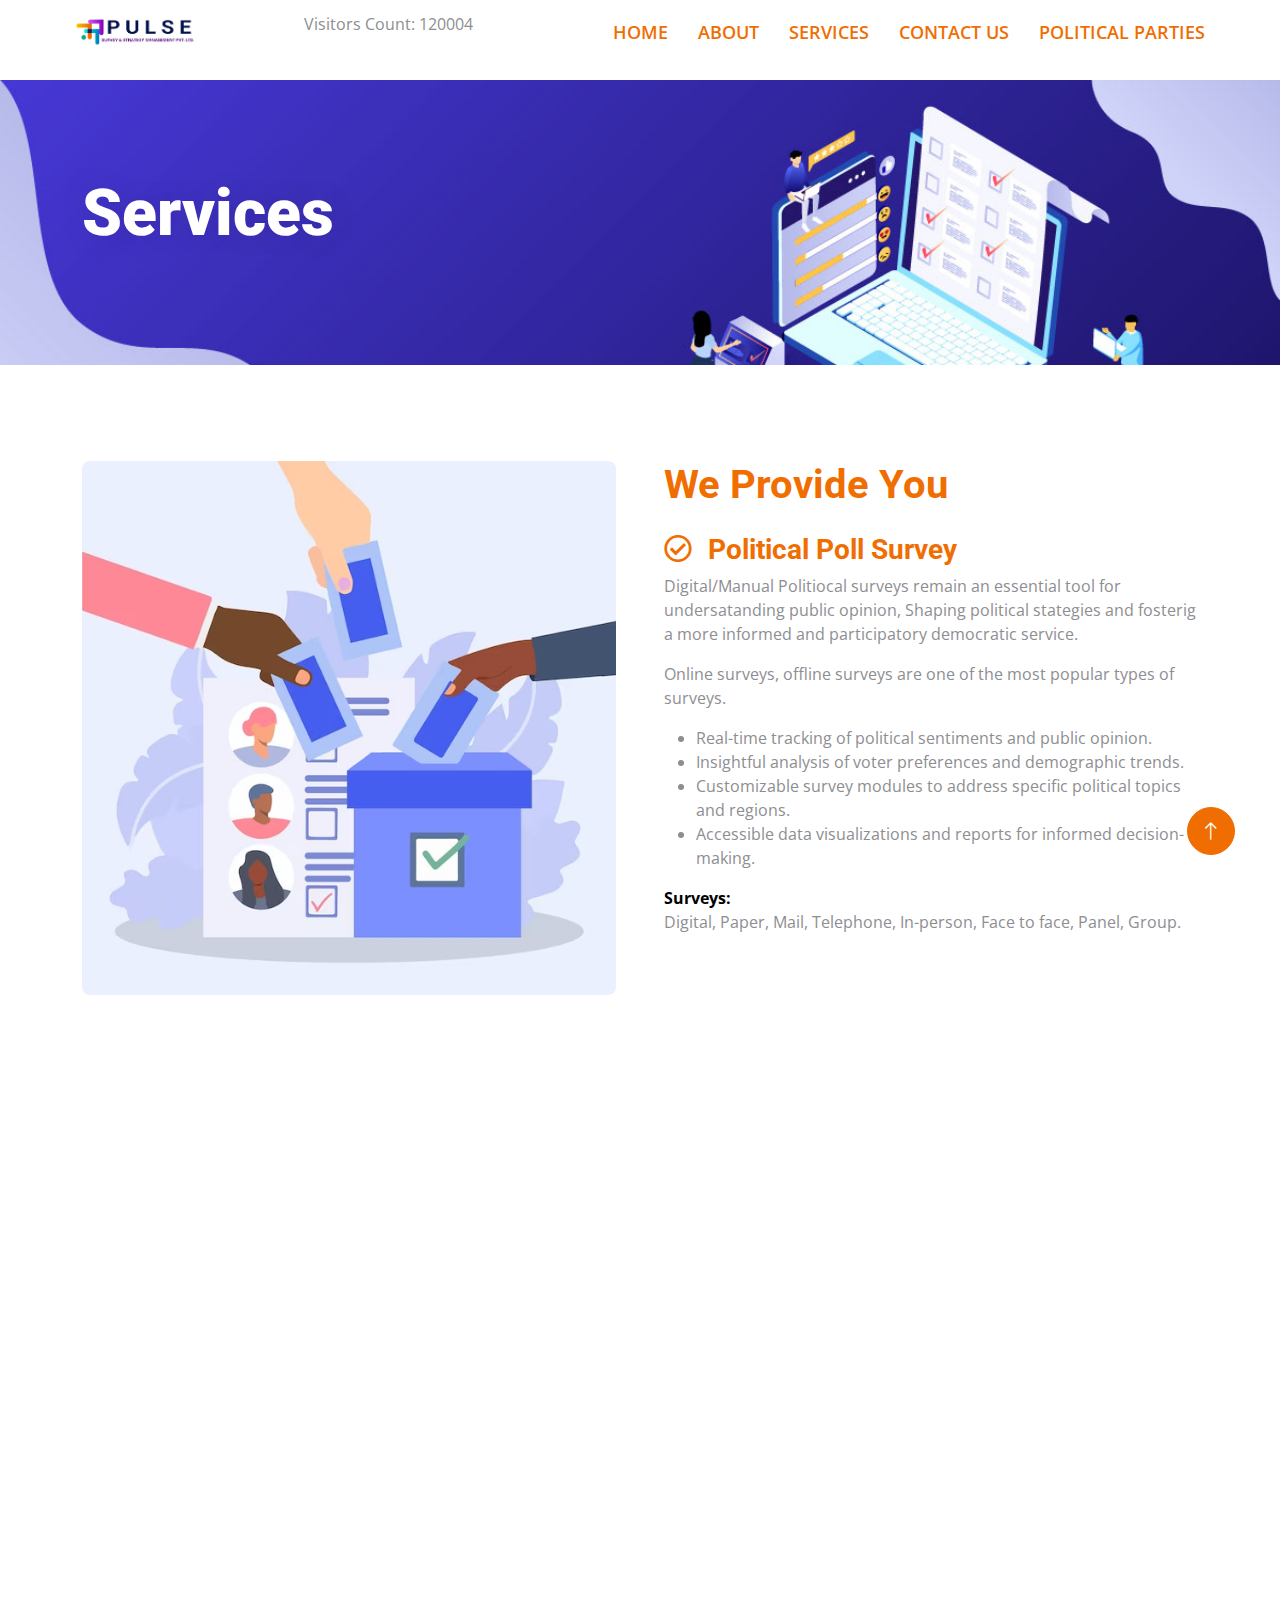
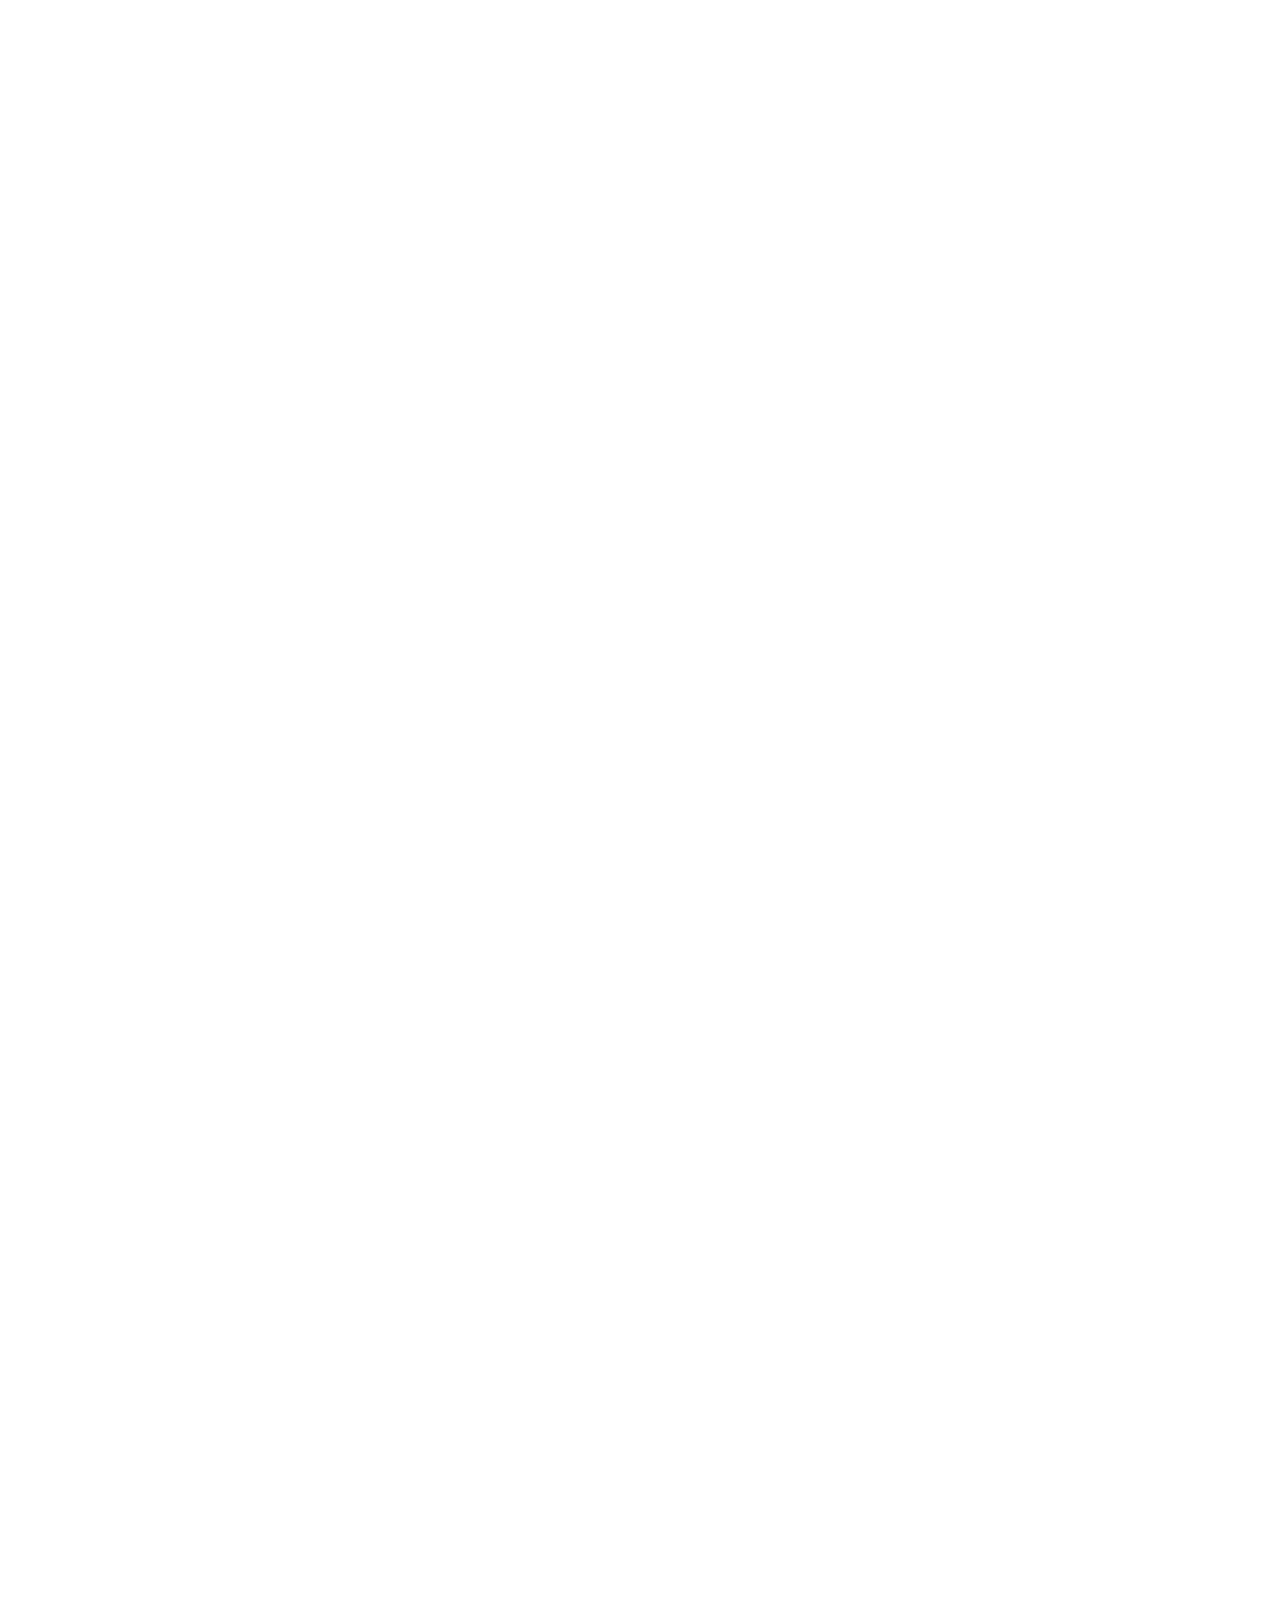
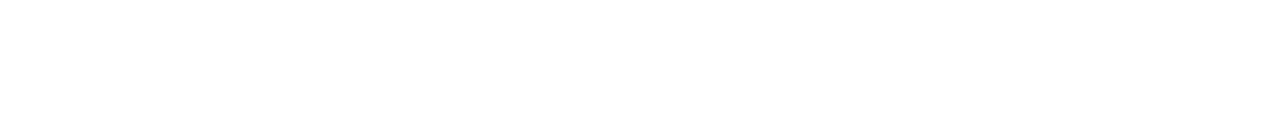
<file: service.html>
<!DOCTYPE html>
<html lang="en">

<head>
    <meta charset="utf-8">
    <title>Pulse</title>
    <meta content="width=device-width, initial-scale=1.0" name="viewport">
    <meta content="" name="keywords">
    <meta content="" name="description">

    <!-- Favicon -->
    <link href="img/favicon.ico" rel="icon">
    <link
    rel="shortcut icon"
    href="img/pulse logo transperent.png"
    type="image/x-icon"
  />

    <!-- Google Web Fonts -->
    <link rel="preconnect" href="https://fonts.googleapis.com">
    <link rel="preconnect" href="https://fonts.gstatic.com" crossorigin>
    <link href="https://fonts.googleapis.com/css2?family=Open+Sans:wght@400;500&family=Roboto:wght@500;700;900&display=swap" rel="stylesheet"> 

    <!-- Icon Font Stylesheet -->
    <link href="https://cdnjs.cloudflare.com/ajax/libs/font-awesome/5.10.0/css/all.min.css" rel="stylesheet">
    <link href="https://cdn.jsdelivr.net/npm/bootstrap-icons@1.4.1/font/bootstrap-icons.css" rel="stylesheet">

    <!-- Libraries Stylesheet -->
    <link href="lib/animate/animate.min.css" rel="stylesheet">
    <link href="lib/owlcarousel/assets/owl.carousel.min.css" rel="stylesheet">
    <link href="lib/tempusdominus/css/tempusdominus-bootstrap-4.min.css" rel="stylesheet" />

    <!-- Customized Bootstrap Stylesheet -->
    <link href="css/bootstrap.min.css" rel="stylesheet">

    <!-- Template Stylesheet -->
    <link href="css/style.css" rel="stylesheet">
</head>

<body>
    <!-- Spinner Start -->
    <div id="spinner" class="show bg-white position-fixed translate-middle w-100 vh-100 top-50 start-50 d-flex align-items-center justify-content-center">
        <div class="spinner-grow text-primary" style="width: 3rem; height: 3rem;" role="status">
            <span class="sr-only">Loading...</span>
        </div>
    </div>
    <!-- Spinner End -->


    <!-- Topbar Start -->
   
    <!-- Topbar End -->


    <header>
        <nav>
            <ul class='nav-bar'>
                <li class='logo'><a href=''><img src='img/logo/pulse logo update.png' /></a></li>
                <p id="visitorCount">Visitors Count: 120,000</p>
                <input type='checkbox' id='check' />
                <span class="menu">
                    <li><a href="index.html">Home</a></li>
                    <li><a href="about.html">About</a></li>
                    <li><a href="service.html">Services</a></li>
                    <li><a href="contact.html">Contact Us</a></li>
                    <li><a href="political.html">Political Parties</a></li>
                    <label for="check" class="close-menu"><i class="fas fa-times" fill="blue"  style="color: #0070ac;"></i></label>
                </span>
                <label for="check" class="open-menu"><i class="fas fa-bars" fill="blue" style="color: #0070ac;"></i></label>
            </ul>
        </nav>
    </header>
    <!-- Navbar End -->


    <!-- Page Header Start -->
    <div class="container-fluid page-header py-5 mb-5 wow fadeIn" data-wow-delay="0.1s">
        <div class="container py-5">
            <h1 class="display-3 text-white mb-3 animated slideInDown">Services</h1>
            <nav aria-label="breadcrumb animated slideInDown">
                <ol class="breadcrumb text-uppercase mb-0">
                    <!-- <li class="breadcrumb-item"><a class="text-white" href="#">Home</a></li> -->
                    <!-- <li class="breadcrumb-item"><a class="text-white" href="#">Pages</a></li> -->
                    <!-- <li class="breadcrumb-item text-primary active" aria-current="page">Services</li> -->
                </ol>
            </nav>
        </div>
    </div>
    <!-- Page Header End -->



   <!-- Service Start -->
   <div class="container-xxl py-5">
     <div class="container">
        <div class="row g-5">
            <div class="col-lg-6 wow fadeIn" data-wow-delay="0.1s">
                <div class="d-flex flex-column">
                    <img class="img-fluid rounded w-80 align-self-end" src="img/services/political survey.avif" >
                    <!-- <img class="img-fluid rounded w-50 bg-white pt-3 pe-3" src="img/about-2.jpg" alt="" style="margin-top: -25%;"> -->
                </div>
            </div>
            <div class="col-lg-6 wow fadeIn" data-wow-delay="0.5s">
                <!-- <p class="d-inline-block border rounded-pill py-1 px-4">Services</p> -->
                <h1 class="mb-4">We Provide You</h1>
                <h3><i class="far fa-check-circle text-primary me-3"></i>Political Poll Survey</h3>
                <p>Digital/Manual Politiocal surveys remain an essential tool for undersatanding public opinion, Shaping political stategies and fosterig a more informed and participatory democratic service.</p>
                    <p>Online surveys, offline surveys are one of the most popular types of surveys.</p>
                    <ul>
                        <li>Real-time tracking of political sentiments and public opinion.</li>
                        <li>Insightful analysis of voter preferences and demographic trends.</li>
                        <li>Customizable survey modules to address specific political topics and regions.</li>
                        <li>Accessible data visualizations and reports for informed decision-making.</li>
                    </ul>
                <strong style="color: black;">Surveys:</strong>
                <p>Digital, Paper, Mail, Telephone, In-person, Face to face, Panel, Group.</p>
            </div>
        </div>
    </div>
</div>


<div class="container-xxl py-5">
    <div class="container">
        <div class="row g-5 flex-wrap-reverse">
            <div class="col-lg-6 wow fadeIn" data-wow-delay="0.5s">
                <br>
                <br>
                <h3 style="color: black;"><i class="far fa-check-circle text-primary me-3"></i>Employment Surveys</h3>
                <p>Employment surveys provide valuable information that supports strategic decision-making, influences policies, and helps create better work environments.</p>
                <!-- <p>Our comprehensive employment surveys are designed to gather valuable insights into the workforce, providing critical information for strategic decision-making. We aim to influence policies and contribute to the creation of better work environments for organizations.</p>
                <p>Key features of our employment surveys:</p> -->
                <ul>
                    <li>Thorough data collection to understand employee satisfaction and engagement.</li>
                    <li>Analysis of workplace culture and identification of areas for improvement.</li>
                    <li>Customizable survey modules to meet the specific needs of your organization.</li>
                    <li>Actionable recommendations based on survey results to drive positive change.</li>
                </ul>
                <p>Partner with us to elevate your understanding of your workforce and make informed decisions that benefit both employees and the organization.</p>
            </div>
            <div class="col-lg-6 wow fadeout" data-wow-delay="0.1s">
                <div class="d-flex flex-column">
                    <img class="img-fluid rounded w-80 align-self-end" src="img/services/service-22.avif">
                    <!-- <img class="img-fluid rounded w-50 bg-white pt-3 pe-3" src="img/about-2.jpg" alt="" style="margin-top: -25%;"> -->
                </div>
            </div>
        </div>
    </div>
</div>



<div class="container-xxl py-5">
    <div class="container">
        <div class="row g-5">
            <div class="col-lg-6 wow fadeIn" data-wow-delay="0.1s">
                <div class="d-flex flex-column">
                    <img class="img-fluid rounded w-80 align-self-end" src="img/services/services-33.avif" >
                    <!-- <img class="img-fluid rounded w-50 bg-white pt-3 pe-3" src="img/about-2.jpg" alt="" style="margin-top: -25%;"> -->
                </div>
            </div>
            <div class="col-lg-6 wow fadeIn" data-wow-delay="0.5s">
                <h3 style="color: black;"><i class="far fa-check-circle text-primary me-3"></i>Background Verification of Employees</h3>
                <p>Overall, Background verification of employees is essential for protecting the interests of the company.</p>
                <!-- <p>Ensuring a trustworthy and reliable workforce is crucial for the success and security of any organization. Our comprehensive background verification services are designed to provide you with the information you need to make informed hiring decisions.</p>
                <p>Key aspects of our background verification services:</p> -->
                <ul>
                    <li>Criminal background checks to ensure the safety of your workplace.</li>
                    <li>Verification of educational credentials to confirm the qualifications of potential employees.</li>
                    <li>Employment history checks to validate the professional background of candidates.</li>
                    <li>Reference checks to gain insights into the candidate's past performance and reliability.</li>
                </ul>
                <p>We understand the importance of a thorough and efficient background verification process. Our experienced team utilizes advanced tools and methods to provide you with accurate and timely information, allowing you to build a team you can trust.</p>
            </div>
            </div>
        </div>
    </div>
</div>



<div class="container-xxl py-5">
    <div class="container">
        <div class="row g-5 flex-wrap-reverse">
            
            <div class="col-lg-6 wow fadeIn" data-wow-delay="0.5s">
                <h3 style="color: black;"><i class="far fa-check-circle text-primary me-3"></i>Intelligence Survey</h3>
                <p>Survey for Awards and Reawards.</p>
                <p>Unlock the power of data-driven decision-making with our Intelligence Surveys. Our surveys are meticulously crafted to gather actionable insights that empower your business strategy and foster innovation.</p>
                <p>Key features of our Intelligence Surveys:</p>
                <ul>
                    <li>Comprehensive data collection to understand market trends and consumer behavior.</li>
                    <li>Analysis of competitive landscapes to identify opportunities and threats.</li>
                    <li>Customizable survey modules tailored to your industry and business objectives.</li>
                    <li>Strategic recommendations based on survey findings to drive business growth.</li>
                </ul>
                <p>At <span>Pulse</span>, we believe that informed decisions lead to success. Our Intelligence Surveys go beyond traditional market research, providing you with the intelligence needed to stay ahead in today's dynamic business environment.</p>
                <!-- <a class="btn btn-primary rounded-pill py-3 px-5 mt-3" href="">Read More</a> -->
            </div>
            <div class="col-lg-6 wow fadeout" data-wow-delay="0.1s">
                <div class="d-flex flex-column">
                    <img class="img-fluid rounded w-80 align-self-end" src="img/services/service-44.jpg" >
                    <!-- <img class="img-fluid rounded w-50 bg-white pt-3 pe-3" src="img/about-2.jpg" alt="" style="margin-top: -25%;"> -->
                </div>
            </div>
        </div>
    </div>
</div>
<!-- Service End -->
        

    <!-- Footer Start -->
    <div class="container-fluid text-light footer mt-5 pt-5 wow fadeIn" data-wow-delay="0.1s" style="background-image: linear-gradient(to top, black, #BE3EEF) !important;;">
        <div class="container py-5">
            <div class="row g-5">
               
                <div class="col-md-4 ">
                    <img src="img/logo/pulse logo update.png" alt="" style="width: 120px;" class="mb-3">
                    <p class="mb-2">Our team of professionals is passionate about Research, Data analysis, and Strategic Planning.</p>
                </div>
                <div class="col-md-4">
                    <h4 style="color: white;">Contact Us</h4>
                    <p class="mail">
                        <a href="http://www.pulsesurvey.in" target="_blank">www.pulsesurvey.in</a><br>
                        <p class="mb-2"><i class="fa fa-envelope me-3"></i>pulsesurvey2@gmail.com</p>

                    </p>
                   
                </div>
                <div class="col-md-4">
                    <h5 class="text-light mb-4">Address</h5>
                     <p class="mb-2"><i class="fa fa-map-marker-alt me-3"></i>Operations Branch: 1st Floor, Saraswati Complex, SVN Colony, Guntur - 522006</p>
                     
                     <p class="mb-2"><i class="fa fa-map-marker-alt me-3"></i> Registered office :
                        Hyderabad</p>                   
                </div>
            </div>
        </div>
        <div class="container">
            <div class="copyright">
                <div class="row">
                    <div class="col-md-6 text-center text-md-start mb-3 mb-md-0">
                        &copy; <a class="border-bottom" href="#">Pulse</a>, All Right Reserved.
                    </div>
                    
                </div>
            </div>
        </div>
    </div>
    <!-- Footer End -->


    <!-- Back to Top -->
    <a href="#" class="btn btn-lg btn-primary btn-lg-square rounded-circle back-to-top"><i class="bi bi-arrow-up"></i></a>


    <!-- JavaScript Libraries -->
    <script src="https://code.jquery.com/jquery-3.4.1.min.js"></script>
    <script src="https://cdn.jsdelivr.net/npm/bootstrap@5.0.0/dist/js/bootstrap.bundle.min.js"></script>
    <script src="lib/wow/wow.min.js"></script>
    <script src="lib/easing/easing.min.js"></script>
    <script src="lib/waypoints/waypoints.min.js"></script>
    <script src="lib/counterup/counterup.min.js"></script>
    <script src="lib/owlcarousel/owl.carousel.min.js"></script>
    <script src="lib/tempusdominus/js/moment.min.js"></script>
    <script src="lib/tempusdominus/js/moment-timezone.min.js"></script>
    <script src="lib/tempusdominus/js/tempusdominus-bootstrap-4.min.js"></script>

    <!-- Template Javascript -->
    <script src="js/main.js"></script>
</body>

</html>
</file>
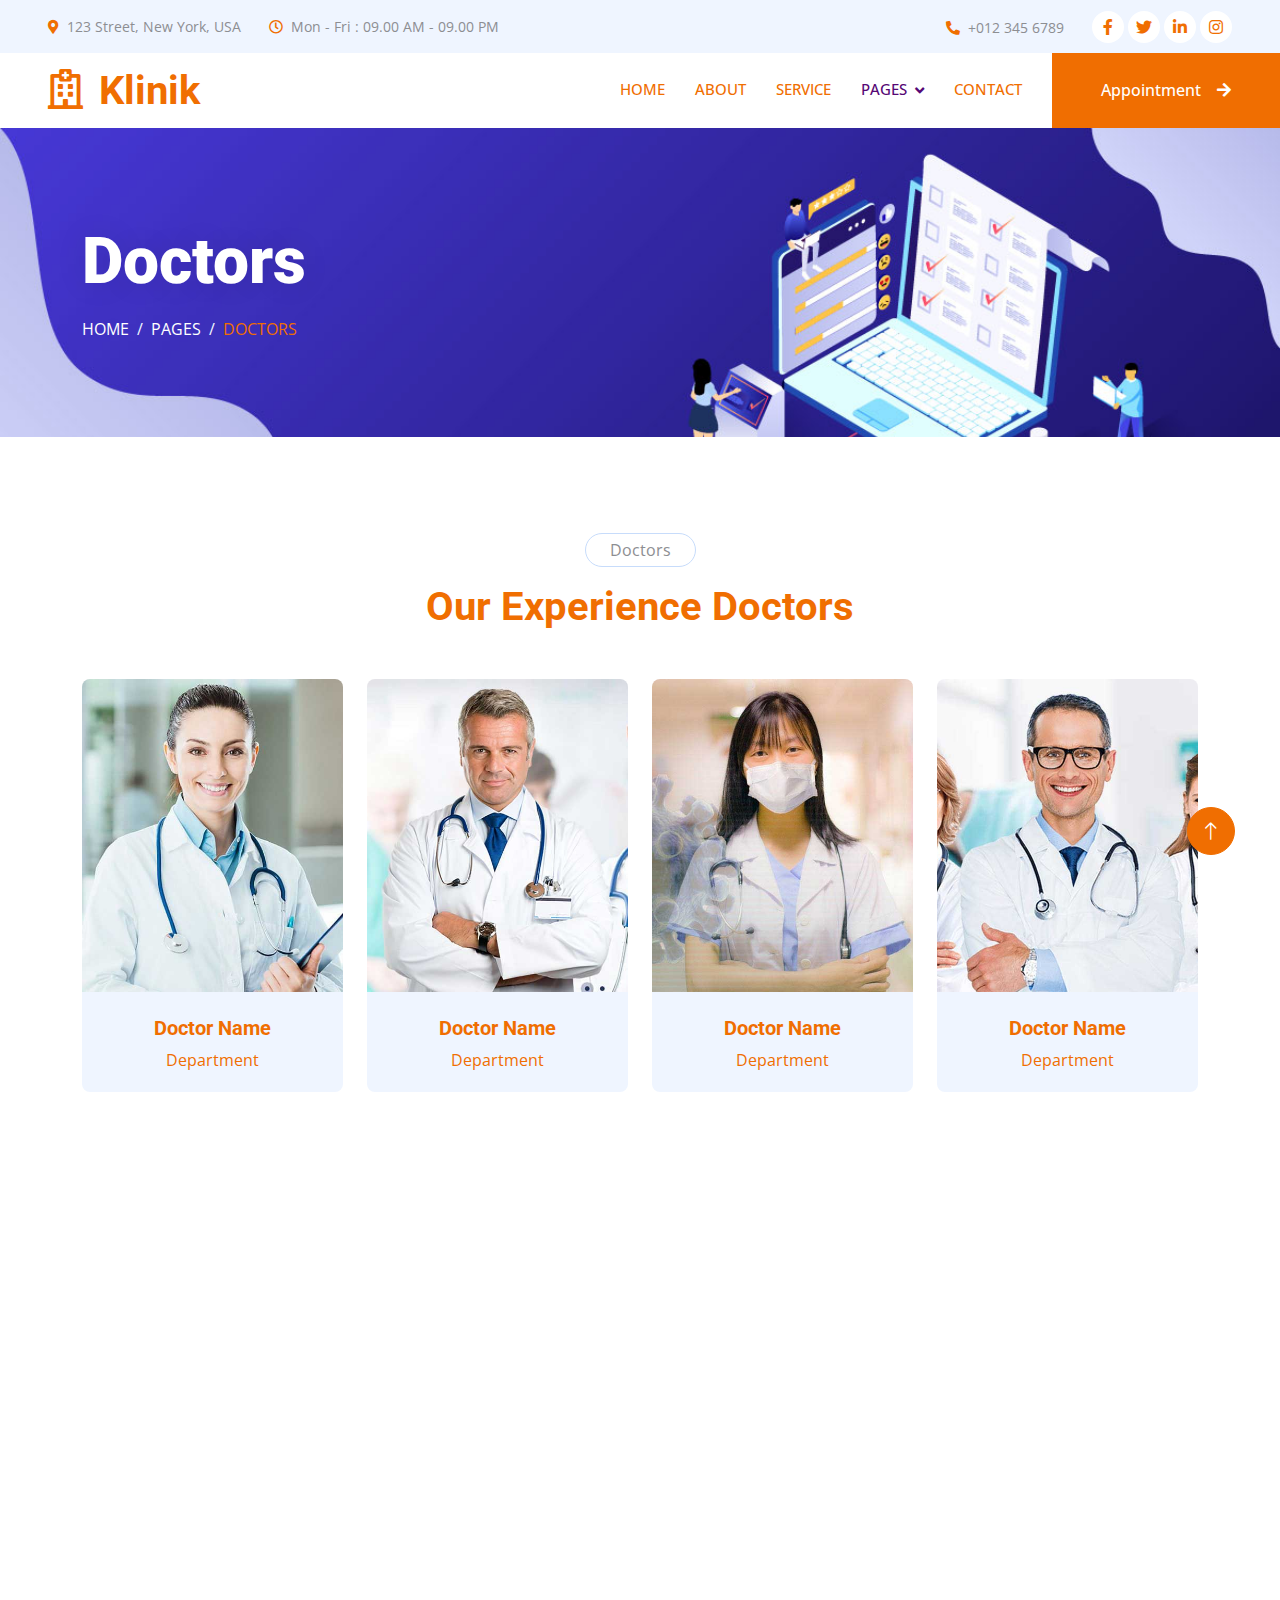
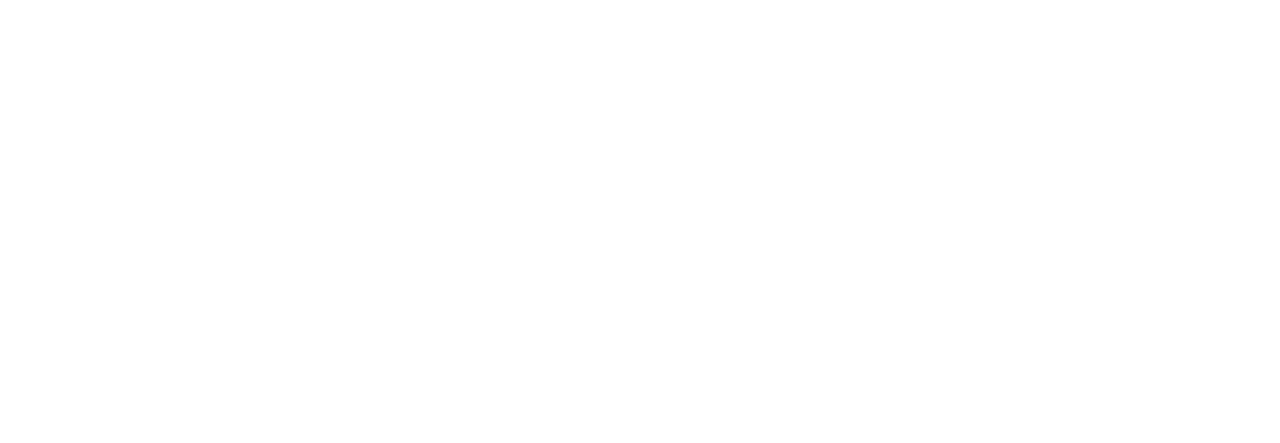
<file: team.html>
<!DOCTYPE html>
<html lang="en">

<head>
    <meta charset="utf-8">
    <title>Klinik - Clinic Website Template</title>
    <meta content="width=device-width, initial-scale=1.0" name="viewport">
    <meta content="" name="keywords">
    <meta content="" name="description">

    <!-- Favicon -->
    <link href="img/favicon.ico" rel="icon">

    <!-- Google Web Fonts -->
    <link rel="preconnect" href="https://fonts.googleapis.com">
    <link rel="preconnect" href="https://fonts.gstatic.com" crossorigin>
    <link href="https://fonts.googleapis.com/css2?family=Open+Sans:wght@400;500&family=Roboto:wght@500;700;900&display=swap" rel="stylesheet"> 

    <!-- Icon Font Stylesheet -->
    <link href="https://cdnjs.cloudflare.com/ajax/libs/font-awesome/5.10.0/css/all.min.css" rel="stylesheet">
    <link href="https://cdn.jsdelivr.net/npm/bootstrap-icons@1.4.1/font/bootstrap-icons.css" rel="stylesheet">

    <!-- Libraries Stylesheet -->
    <link href="lib/animate/animate.min.css" rel="stylesheet">
    <link href="lib/owlcarousel/assets/owl.carousel.min.css" rel="stylesheet">
    <link href="lib/tempusdominus/css/tempusdominus-bootstrap-4.min.css" rel="stylesheet" />

    <!-- Customized Bootstrap Stylesheet -->
    <link href="css/bootstrap.min.css" rel="stylesheet">

    <!-- Template Stylesheet -->
    <link href="css/style.css" rel="stylesheet">
</head>

<body>
    <!-- Spinner Start -->
    <div id="spinner" class="show bg-white position-fixed translate-middle w-100 vh-100 top-50 start-50 d-flex align-items-center justify-content-center">
        <div class="spinner-grow text-primary" style="width: 3rem; height: 3rem;" role="status">
            <span class="sr-only">Loading...</span>
        </div>
    </div>
    <!-- Spinner End -->


    <!-- Topbar Start -->
    <div class="container-fluid bg-light p-0 wow fadeIn" data-wow-delay="0.1s">
        <div class="row gx-0 d-none d-lg-flex">
            <div class="col-lg-7 px-5 text-start">
                <div class="h-100 d-inline-flex align-items-center py-3 me-4">
                    <small class="fa fa-map-marker-alt text-primary me-2"></small>
                    <small>123 Street, New York, USA</small>
                </div>
                <div class="h-100 d-inline-flex align-items-center py-3">
                    <small class="far fa-clock text-primary me-2"></small>
                    <small>Mon - Fri : 09.00 AM - 09.00 PM</small>
                </div>
            </div>
            <div class="col-lg-5 px-5 text-end">
                <div class="h-100 d-inline-flex align-items-center py-3 me-4">
                    <small class="fa fa-phone-alt text-primary me-2"></small>
                    <small>+012 345 6789</small>
                </div>
                <div class="h-100 d-inline-flex align-items-center">
                    <a class="btn btn-sm-square rounded-circle bg-white text-primary me-1" href=""><i class="fab fa-facebook-f"></i></a>
                    <a class="btn btn-sm-square rounded-circle bg-white text-primary me-1" href=""><i class="fab fa-twitter"></i></a>
                    <a class="btn btn-sm-square rounded-circle bg-white text-primary me-1" href=""><i class="fab fa-linkedin-in"></i></a>
                    <a class="btn btn-sm-square rounded-circle bg-white text-primary me-0" href=""><i class="fab fa-instagram"></i></a>
                </div>
            </div>
        </div>
    </div>
    <!-- Topbar End -->


    <!-- Navbar Start -->
    <nav class="navbar navbar-expand-lg bg-white navbar-light sticky-top p-0 wow fadeIn" data-wow-delay="0.1s">
        <a href="index.html" class="navbar-brand d-flex align-items-center px-4 px-lg-5">
            <h1 class="m-0 text-primary"><i class="far fa-hospital me-3"></i>Klinik</h1>
        </a>
        <button type="button" class="navbar-toggler me-4" data-bs-toggle="collapse" data-bs-target="#navbarCollapse">
            <span class="navbar-toggler-icon"></span>
        </button>
        <div class="collapse navbar-collapse" id="navbarCollapse">
            <div class="navbar-nav ms-auto p-4 p-lg-0">
                <a href="index.html" class="nav-item nav-link">Home</a>
                <a href="about.html" class="nav-item nav-link">About</a>
                <a href="service.html" class="nav-item nav-link">Service</a>
                <div class="nav-item dropdown">
                    <a href="#" class="nav-link dropdown-toggle active" data-bs-toggle="dropdown">Pages</a>
                    <div class="dropdown-menu rounded-0 rounded-bottom m-0">
                        <a href="feature.html" class="dropdown-item">Feature</a>
                        <a href="team.html" class="dropdown-item active">Our Doctor</a>
                        <a href="appointment.html" class="dropdown-item">Appointment</a>
                        <a href="testimonial.html" class="dropdown-item">Testimonial</a>
                        <a href="404.html" class="dropdown-item">404 Page</a>
                    </div>
                </div>
                <a href="contact.html" class="nav-item nav-link">Contact</a>
            </div>
            <a href="" class="btn btn-primary rounded-0 py-4 px-lg-5 d-none d-lg-block">Appointment<i class="fa fa-arrow-right ms-3"></i></a>
        </div>
    </nav>
    <!-- Navbar End -->


    <!-- Page Header Start -->
    <div class="container-fluid page-header py-5 mb-5 wow fadeIn" data-wow-delay="0.1s">
        <div class="container py-5">
            <h1 class="display-3 text-white mb-3 animated slideInDown">Doctors</h1>
            <nav aria-label="breadcrumb animated slideInDown">
                <ol class="breadcrumb text-uppercase mb-0">
                    <li class="breadcrumb-item"><a class="text-white" href="#">Home</a></li>
                    <li class="breadcrumb-item"><a class="text-white" href="#">Pages</a></li>
                    <li class="breadcrumb-item text-primary active" aria-current="page">Doctors</li>
                </ol>
            </nav>
        </div>
    </div>
    <!-- Page Header End -->


    <!-- Team Start -->
    <div class="container-xxl py-5">
        <div class="container">
            <div class="text-center mx-auto mb-5 wow fadeInUp" data-wow-delay="0.1s" style="max-width: 600px;">
                <p class="d-inline-block border rounded-pill py-1 px-4">Doctors</p>
                <h1>Our Experience Doctors</h1>
            </div>
            <div class="row g-4">
                <div class="col-lg-3 col-md-6 wow fadeInUp" data-wow-delay="0.1s">
                    <div class="team-item position-relative rounded overflow-hidden">
                        <div class="overflow-hidden">
                            <img class="img-fluid" src="img/team-1.jpg" alt="">
                        </div>
                        <div class="team-text bg-light text-center p-4">
                            <h5>Doctor Name</h5>
                            <p class="text-primary">Department</p>
                            <div class="team-social text-center">
                                <a class="btn btn-square" href=""><i class="fab fa-facebook-f"></i></a>
                                <a class="btn btn-square" href=""><i class="fab fa-twitter"></i></a>
                                <a class="btn btn-square" href=""><i class="fab fa-instagram"></i></a>
                            </div>
                        </div>
                    </div>
                </div>
                <div class="col-lg-3 col-md-6 wow fadeInUp" data-wow-delay="0.3s">
                    <div class="team-item position-relative rounded overflow-hidden">
                        <div class="overflow-hidden">
                            <img class="img-fluid" src="img/team-2.jpg" alt="">
                        </div>
                        <div class="team-text bg-light text-center p-4">
                            <h5>Doctor Name</h5>
                            <p class="text-primary">Department</p>
                            <div class="team-social text-center">
                                <a class="btn btn-square" href=""><i class="fab fa-facebook-f"></i></a>
                                <a class="btn btn-square" href=""><i class="fab fa-twitter"></i></a>
                                <a class="btn btn-square" href=""><i class="fab fa-instagram"></i></a>
                            </div>
                        </div>
                    </div>
                </div>
                <div class="col-lg-3 col-md-6 wow fadeInUp" data-wow-delay="0.5s">
                    <div class="team-item position-relative rounded overflow-hidden">
                        <div class="overflow-hidden">
                            <img class="img-fluid" src="img/team-3.jpg" alt="">
                        </div>
                        <div class="team-text bg-light text-center p-4">
                            <h5>Doctor Name</h5>
                            <p class="text-primary">Department</p>
                            <div class="team-social text-center">
                                <a class="btn btn-square" href=""><i class="fab fa-facebook-f"></i></a>
                                <a class="btn btn-square" href=""><i class="fab fa-twitter"></i></a>
                                <a class="btn btn-square" href=""><i class="fab fa-instagram"></i></a>
                            </div>
                        </div>
                    </div>
                </div>
                <div class="col-lg-3 col-md-6 wow fadeInUp" data-wow-delay="0.7s">
                    <div class="team-item position-relative rounded overflow-hidden">
                        <div class="overflow-hidden">
                            <img class="img-fluid" src="img/team-4.jpg" alt="">
                        </div>
                        <div class="team-text bg-light text-center p-4">
                            <h5>Doctor Name</h5>
                            <p class="text-primary">Department</p>
                            <div class="team-social text-center">
                                <a class="btn btn-square" href=""><i class="fab fa-facebook-f"></i></a>
                                <a class="btn btn-square" href=""><i class="fab fa-twitter"></i></a>
                                <a class="btn btn-square" href=""><i class="fab fa-instagram"></i></a>
                            </div>
                        </div>
                    </div>
                </div>
                <div class="col-lg-3 col-md-6 wow fadeInUp" data-wow-delay="0.1s">
                    <div class="team-item position-relative rounded overflow-hidden">
                        <div class="overflow-hidden">
                            <img class="img-fluid" src="img/team-2.jpg" alt="">
                        </div>
                        <div class="team-text bg-light text-center p-4">
                            <h5>Doctor Name</h5>
                            <p class="text-primary">Department</p>
                            <div class="team-social text-center">
                                <a class="btn btn-square" href=""><i class="fab fa-facebook-f"></i></a>
                                <a class="btn btn-square" href=""><i class="fab fa-twitter"></i></a>
                                <a class="btn btn-square" href=""><i class="fab fa-instagram"></i></a>
                            </div>
                        </div>
                    </div>
                </div>
                <div class="col-lg-3 col-md-6 wow fadeInUp" data-wow-delay="0.3s">
                    <div class="team-item position-relative rounded overflow-hidden">
                        <div class="overflow-hidden">
                            <img class="img-fluid" src="img/team-3.jpg" alt="">
                        </div>
                        <div class="team-text bg-light text-center p-4">
                            <h5>Doctor Name</h5>
                            <p class="text-primary">Department</p>
                            <div class="team-social text-center">
                                <a class="btn btn-square" href=""><i class="fab fa-facebook-f"></i></a>
                                <a class="btn btn-square" href=""><i class="fab fa-twitter"></i></a>
                                <a class="btn btn-square" href=""><i class="fab fa-instagram"></i></a>
                            </div>
                        </div>
                    </div>
                </div>
                <div class="col-lg-3 col-md-6 wow fadeInUp" data-wow-delay="0.5s">
                    <div class="team-item position-relative rounded overflow-hidden">
                        <div class="overflow-hidden">
                            <img class="img-fluid" src="img/team-4.jpg" alt="">
                        </div>
                        <div class="team-text bg-light text-center p-4">
                            <h5>Doctor Name</h5>
                            <p class="text-primary">Department</p>
                            <div class="team-social text-center">
                                <a class="btn btn-square" href=""><i class="fab fa-facebook-f"></i></a>
                                <a class="btn btn-square" href=""><i class="fab fa-twitter"></i></a>
                                <a class="btn btn-square" href=""><i class="fab fa-instagram"></i></a>
                            </div>
                        </div>
                    </div>
                </div>
                <div class="col-lg-3 col-md-6 wow fadeInUp" data-wow-delay="0.7s">
                    <div class="team-item position-relative rounded overflow-hidden">
                        <div class="overflow-hidden">
                            <img class="img-fluid" src="img/team-1.jpg" alt="">
                        </div>
                        <div class="team-text bg-light text-center p-4">
                            <h5>Doctor Name</h5>
                            <p class="text-primary">Department</p>
                            <div class="team-social text-center">
                                <a class="btn btn-square" href=""><i class="fab fa-facebook-f"></i></a>
                                <a class="btn btn-square" href=""><i class="fab fa-twitter"></i></a>
                                <a class="btn btn-square" href=""><i class="fab fa-instagram"></i></a>
                            </div>
                        </div>
                    </div>
                </div>
            </div>
        </div>
    </div>
    <!-- Team End -->
        

    <!-- Footer Start -->
    <div class="container-fluid bg-dark text-light footer mt-5 pt-5 wow fadeIn" data-wow-delay="0.1s">
        <div class="container py-5">
            <div class="row g-5">
                <div class="col-lg-3 col-md-6">
                    <h5 class="text-light mb-4">Address</h5>
                    <p class="mb-2"><i class="fa fa-map-marker-alt me-3"></i>123 Street, New York, USA</p>
                    <p class="mb-2"><i class="fa fa-phone-alt me-3"></i>+012 345 67890</p>
                    <p class="mb-2"><i class="fa fa-envelope me-3"></i>info@example.com</p>
                    <div class="d-flex pt-2">
                        <a class="btn btn-outline-light btn-social rounded-circle" href=""><i class="fab fa-twitter"></i></a>
                        <a class="btn btn-outline-light btn-social rounded-circle" href=""><i class="fab fa-facebook-f"></i></a>
                        <a class="btn btn-outline-light btn-social rounded-circle" href=""><i class="fab fa-youtube"></i></a>
                        <a class="btn btn-outline-light btn-social rounded-circle" href=""><i class="fab fa-linkedin-in"></i></a>
                    </div>
                </div>
                <div class="col-lg-3 col-md-6">
                    <h5 class="text-light mb-4">Services</h5>
                    <a class="btn btn-link" href="">Cardiology</a>
                    <a class="btn btn-link" href="">Pulmonary</a>
                    <a class="btn btn-link" href="">Neurology</a>
                    <a class="btn btn-link" href="">Orthopedics</a>
                    <a class="btn btn-link" href="">Laboratory</a>
                </div>
                <div class="col-lg-3 col-md-6">
                    <h5 class="text-light mb-4">Quick Links</h5>
                    <a class="btn btn-link" href="">About Us</a>
                    <a class="btn btn-link" href="">Contact Us</a>
                    <a class="btn btn-link" href="">Our Services</a>
                    <a class="btn btn-link" href="">Terms & Condition</a>
                    <a class="btn btn-link" href="">Support</a>
                </div>
                <div class="col-lg-3 col-md-6">
                    <h5 class="text-light mb-4">Newsletter</h5>
                    <p>Dolor amet sit justo amet elitr clita ipsum elitr est.</p>
                    <div class="position-relative mx-auto" style="max-width: 400px;">
                        <input class="form-control border-0 w-100 py-3 ps-4 pe-5" type="text" placeholder="Your email">
                        <button type="button" class="btn btn-primary py-2 position-absolute top-0 end-0 mt-2 me-2">SignUp</button>
                    </div>
                </div>
            </div>
        </div>
        <div class="container">
            <div class="copyright">
                <div class="row">
                    <div class="col-md-6 text-center text-md-start mb-3 mb-md-0">
                        &copy; <a class="border-bottom" href="#">Your Site Name</a>, All Right Reserved.
                    </div>
                    <div class="col-md-6 text-center text-md-end">
                        <!--/*** This template is free as long as you keep the footer author’s credit link/attribution link/backlink. If you'd like to use the template without the footer author’s credit link/attribution link/backlink, you can purchase the Credit Removal License from "https://htmlcodex.com/credit-removal". Thank you for your support. ***/-->
                        Designed By <a class="border-bottom" href="https://htmlcodex.com">HTML Codex</a>
                    </div>
                </div>
            </div>
        </div>
    </div>
    <!-- Footer End -->


    <!-- Back to Top -->
    <a href="#" class="btn btn-lg btn-primary btn-lg-square rounded-circle back-to-top"><i class="bi bi-arrow-up"></i></a>


    <!-- JavaScript Libraries -->
    <script src="https://code.jquery.com/jquery-3.4.1.min.js"></script>
    <script src="https://cdn.jsdelivr.net/npm/bootstrap@5.0.0/dist/js/bootstrap.bundle.min.js"></script>
    <script src="lib/wow/wow.min.js"></script>
    <script src="lib/easing/easing.min.js"></script>
    <script src="lib/waypoints/waypoints.min.js"></script>
    <script src="lib/counterup/counterup.min.js"></script>
    <script src="lib/owlcarousel/owl.carousel.min.js"></script>
    <script src="lib/tempusdominus/js/moment.min.js"></script>
    <script src="lib/tempusdominus/js/moment-timezone.min.js"></script>
    <script src="lib/tempusdominus/js/tempusdominus-bootstrap-4.min.js"></script>

    <!-- Template Javascript -->
    <script src="js/main.js"></script>
</body>

</html>
</file>
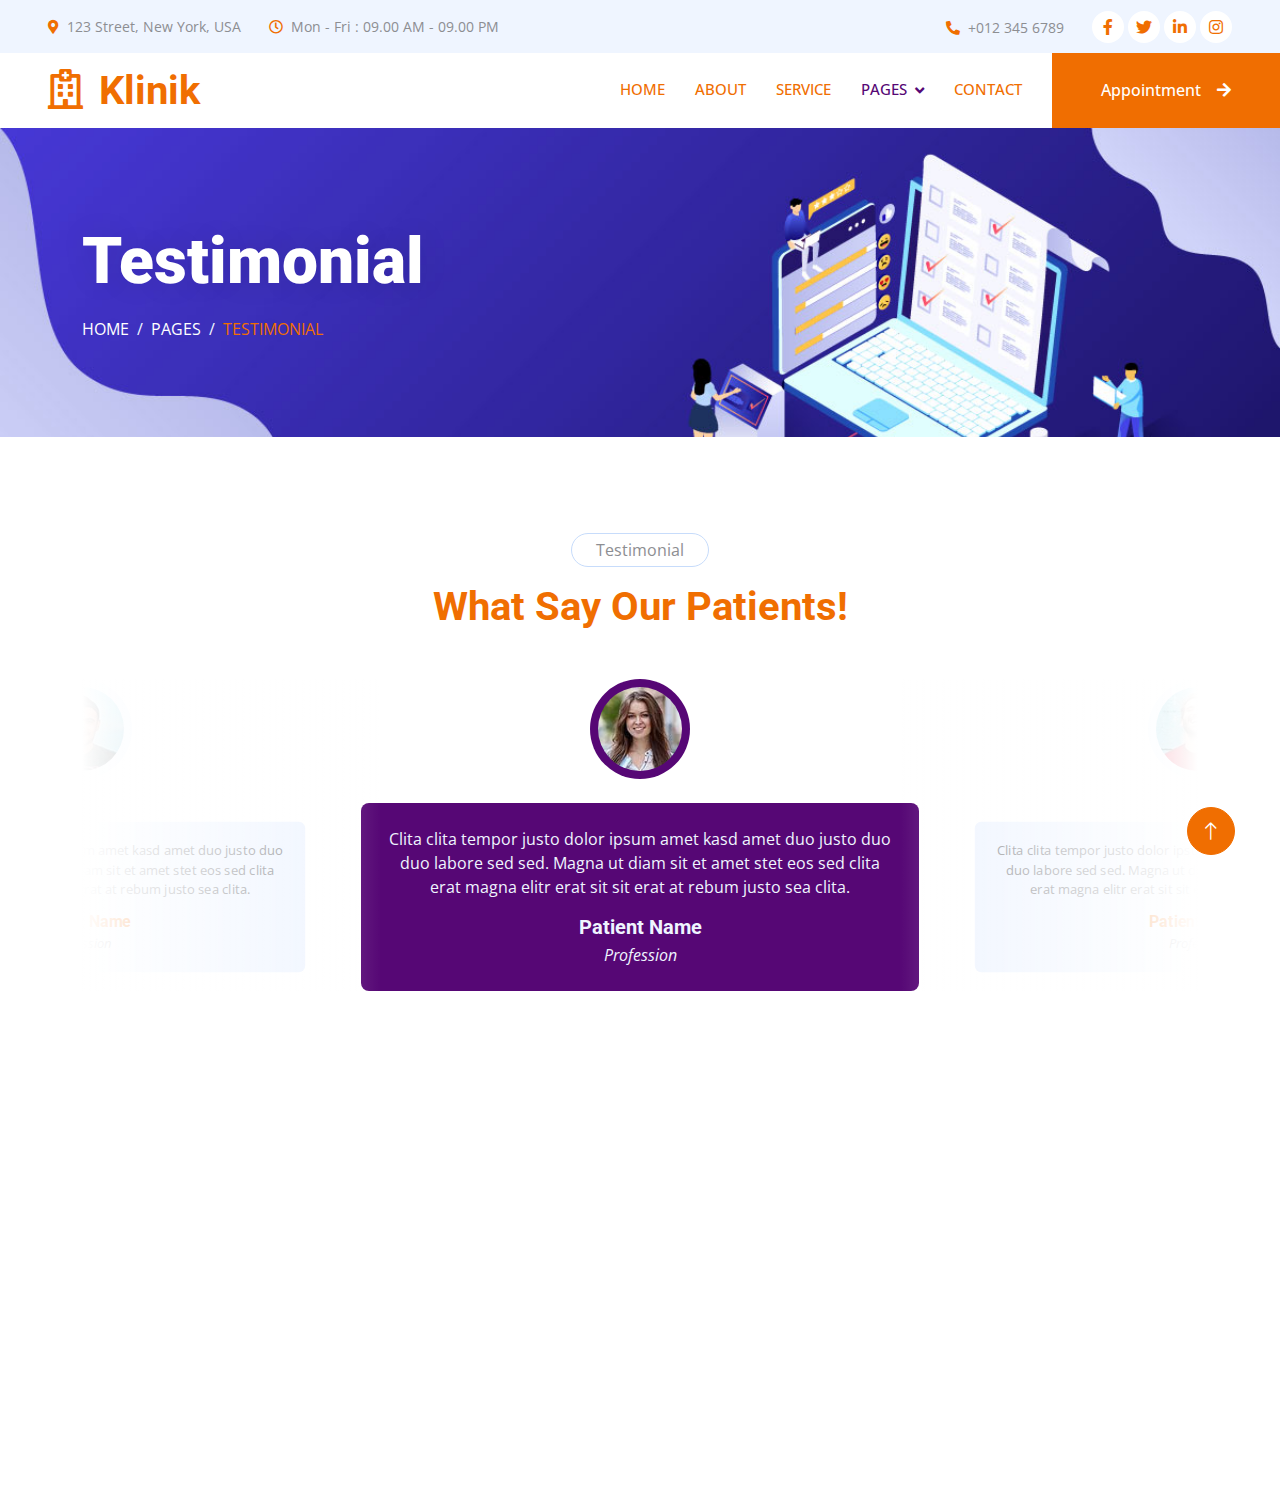
<file: testimonial.html>
<!DOCTYPE html>
<html lang="en">

<head>
    <meta charset="utf-8">
    <title>Klinik - Clinic Website Template</title>
    <meta content="width=device-width, initial-scale=1.0" name="viewport">
    <meta content="" name="keywords">
    <meta content="" name="description">

    <!-- Favicon -->
    <link href="img/favicon.ico" rel="icon">

    <!-- Google Web Fonts -->
    <link rel="preconnect" href="https://fonts.googleapis.com">
    <link rel="preconnect" href="https://fonts.gstatic.com" crossorigin>
    <link href="https://fonts.googleapis.com/css2?family=Open+Sans:wght@400;500&family=Roboto:wght@500;700;900&display=swap" rel="stylesheet"> 

    <!-- Icon Font Stylesheet -->
    <link href="https://cdnjs.cloudflare.com/ajax/libs/font-awesome/5.10.0/css/all.min.css" rel="stylesheet">
    <link href="https://cdn.jsdelivr.net/npm/bootstrap-icons@1.4.1/font/bootstrap-icons.css" rel="stylesheet">

    <!-- Libraries Stylesheet -->
    <link href="lib/animate/animate.min.css" rel="stylesheet">
    <link href="lib/owlcarousel/assets/owl.carousel.min.css" rel="stylesheet">
    <link href="lib/tempusdominus/css/tempusdominus-bootstrap-4.min.css" rel="stylesheet" />

    <!-- Customized Bootstrap Stylesheet -->
    <link href="css/bootstrap.min.css" rel="stylesheet">

    <!-- Template Stylesheet -->
    <link href="css/style.css" rel="stylesheet">
</head>

<body>
    <!-- Spinner Start -->
    <div id="spinner" class="show bg-white position-fixed translate-middle w-100 vh-100 top-50 start-50 d-flex align-items-center justify-content-center">
        <div class="spinner-grow text-primary" style="width: 3rem; height: 3rem;" role="status">
            <span class="sr-only">Loading...</span>
        </div>
    </div>
    <!-- Spinner End -->


    <!-- Topbar Start -->
    <div class="container-fluid bg-light p-0 wow fadeIn" data-wow-delay="0.1s">
        <div class="row gx-0 d-none d-lg-flex">
            <div class="col-lg-7 px-5 text-start">
                <div class="h-100 d-inline-flex align-items-center py-3 me-4">
                    <small class="fa fa-map-marker-alt text-primary me-2"></small>
                    <small>123 Street, New York, USA</small>
                </div>
                <div class="h-100 d-inline-flex align-items-center py-3">
                    <small class="far fa-clock text-primary me-2"></small>
                    <small>Mon - Fri : 09.00 AM - 09.00 PM</small>
                </div>
            </div>
            <div class="col-lg-5 px-5 text-end">
                <div class="h-100 d-inline-flex align-items-center py-3 me-4">
                    <small class="fa fa-phone-alt text-primary me-2"></small>
                    <small>+012 345 6789</small>
                </div>
                <div class="h-100 d-inline-flex align-items-center">
                    <a class="btn btn-sm-square rounded-circle bg-white text-primary me-1" href=""><i class="fab fa-facebook-f"></i></a>
                    <a class="btn btn-sm-square rounded-circle bg-white text-primary me-1" href=""><i class="fab fa-twitter"></i></a>
                    <a class="btn btn-sm-square rounded-circle bg-white text-primary me-1" href=""><i class="fab fa-linkedin-in"></i></a>
                    <a class="btn btn-sm-square rounded-circle bg-white text-primary me-0" href=""><i class="fab fa-instagram"></i></a>
                </div>
            </div>
        </div>
    </div>
    <!-- Topbar End -->


    <!-- Navbar Start -->
    <nav class="navbar navbar-expand-lg bg-white navbar-light sticky-top p-0 wow fadeIn" data-wow-delay="0.1s">
        <a href="index.html" class="navbar-brand d-flex align-items-center px-4 px-lg-5">
            <h1 class="m-0 text-primary"><i class="far fa-hospital me-3"></i>Klinik</h1>
        </a>
        <button type="button" class="navbar-toggler me-4" data-bs-toggle="collapse" data-bs-target="#navbarCollapse">
            <span class="navbar-toggler-icon"></span>
        </button>
        <div class="collapse navbar-collapse" id="navbarCollapse">
            <div class="navbar-nav ms-auto p-4 p-lg-0">
                <a href="index.html" class="nav-item nav-link">Home</a>
                <a href="about.html" class="nav-item nav-link">About</a>
                <a href="service.html" class="nav-item nav-link">Service</a>
                <div class="nav-item dropdown">
                    <a href="#" class="nav-link dropdown-toggle active" data-bs-toggle="dropdown">Pages</a>
                    <div class="dropdown-menu rounded-0 rounded-bottom m-0">
                        <a href="feature.html" class="dropdown-item">Feature</a>
                        <a href="team.html" class="dropdown-item">Our Doctor</a>
                        <a href="appointment.html" class="dropdown-item">Appointment</a>
                        <a href="testimonial.html" class="dropdown-item active">Testimonial</a>
                        <a href="404.html" class="dropdown-item">404 Page</a>
                    </div>
                </div>
                <a href="contact.html" class="nav-item nav-link">Contact</a>
            </div>
            <a href="" class="btn btn-primary rounded-0 py-4 px-lg-5 d-none d-lg-block">Appointment<i class="fa fa-arrow-right ms-3"></i></a>
        </div>
    </nav>
    <!-- Navbar End -->


    <!-- Page Header Start -->
    <div class="container-fluid page-header py-5 mb-5 wow fadeIn" data-wow-delay="0.1s">
        <div class="container py-5">
            <h1 class="display-3 text-white mb-3 animated slideInDown">Testimonial</h1>
            <nav aria-label="breadcrumb animated slideInDown">
                <ol class="breadcrumb text-uppercase mb-0">
                    <li class="breadcrumb-item"><a class="text-white" href="#">Home</a></li>
                    <li class="breadcrumb-item"><a class="text-white" href="#">Pages</a></li>
                    <li class="breadcrumb-item text-primary active" aria-current="page">Testimonial</li>
                </ol>
            </nav>
        </div>
    </div>
    <!-- Page Header End -->


    <!-- Testimonial Start -->
    <div class="container-xxl py-5">
        <div class="container">
            <div class="text-center mx-auto mb-5 wow fadeInUp" data-wow-delay="0.1s" style="max-width: 600px;">
                <p class="d-inline-block border rounded-pill py-1 px-4">Testimonial</p>
                <h1>What Say Our Patients!</h1>
            </div>
            <div class="owl-carousel testimonial-carousel wow fadeInUp" data-wow-delay="0.1s">
                <div class="testimonial-item text-center">
                    <img class="img-fluid bg-light rounded-circle p-2 mx-auto mb-4" src="img/testimonial-1.jpg" style="width: 100px; height: 100px;">
                    <div class="testimonial-text rounded text-center p-4">
                        <p>Clita clita tempor justo dolor ipsum amet kasd amet duo justo duo duo labore sed sed. Magna ut diam sit et amet stet eos sed clita erat magna elitr erat sit sit erat at rebum justo sea clita.</p>
                        <h5 class="mb-1">Patient Name</h5>
                        <span class="fst-italic">Profession</span>
                    </div>
                </div>
                <div class="testimonial-item text-center">
                    <img class="img-fluid bg-light rounded-circle p-2 mx-auto mb-4" src="img/testimonial-2.jpg" style="width: 100px; height: 100px;">
                    <div class="testimonial-text rounded text-center p-4">
                        <p>Clita clita tempor justo dolor ipsum amet kasd amet duo justo duo duo labore sed sed. Magna ut diam sit et amet stet eos sed clita erat magna elitr erat sit sit erat at rebum justo sea clita.</p>
                        <h5 class="mb-1">Patient Name</h5>
                        <span class="fst-italic">Profession</span>
                    </div>
                </div>
                <div class="testimonial-item text-center">
                    <img class="img-fluid bg-light rounded-circle p-2 mx-auto mb-4" src="img/testimonial-3.jpg" style="width: 100px; height: 100px;">
                    <div class="testimonial-text rounded text-center p-4">
                        <p>Clita clita tempor justo dolor ipsum amet kasd amet duo justo duo duo labore sed sed. Magna ut diam sit et amet stet eos sed clita erat magna elitr erat sit sit erat at rebum justo sea clita.</p>
                        <h5 class="mb-1">Patient Name</h5>
                        <span class="fst-italic">Profession</span>
                    </div>
                </div>
            </div>
        </div>
    </div>
    <!-- Testimonial End -->
        

    <!-- Footer Start -->
    <div class="container-fluid  text-light footer mt-5 pt-5 wow fadeIn" data-wow-delay="0.1s">
        <div class="container py-5">
            <div class="row g-5">
                <div class="col-lg-3 col-md-6">
                    <h5 class="text-light mb-4">Address</h5>
                    <p class="mb-2"><i class="fa fa-map-marker-alt me-3"></i>123 Street, New York, USA</p>
                    <p class="mb-2"><i class="fa fa-phone-alt me-3"></i>+012 345 67890</p>
                    <p class="mb-2"><i class="fa fa-envelope me-3"></i>info@example.com</p>
                    <div class="d-flex pt-2">
                        <a class="btn btn-outline-light btn-social rounded-circle" href=""><i class="fab fa-twitter"></i></a>
                        <a class="btn btn-outline-light btn-social rounded-circle" href=""><i class="fab fa-facebook-f"></i></a>
                        <a class="btn btn-outline-light btn-social rounded-circle" href=""><i class="fab fa-youtube"></i></a>
                        <a class="btn btn-outline-light btn-social rounded-circle" href=""><i class="fab fa-linkedin-in"></i></a>
                    </div>
                </div>
                <div class="col-lg-3 col-md-6">
                    <h5 class="text-light mb-4">Services</h5>
                    <a class="btn btn-link" href="">Cardiology</a>
                    <a class="btn btn-link" href="">Pulmonary</a>
                    <a class="btn btn-link" href="">Neurology</a>
                    <a class="btn btn-link" href="">Orthopedics</a>
                    <a class="btn btn-link" href="">Laboratory</a>
                </div>
                <div class="col-lg-3 col-md-6">
                    <h5 class="text-light mb-4">Quick Links</h5>
                    <a class="btn btn-link" href="">About Us</a>
                    <a class="btn btn-link" href="">Contact Us</a>
                    <a class="btn btn-link" href="">Our Services</a>
                    <a class="btn btn-link" href="">Terms & Condition</a>
                    <a class="btn btn-link" href="">Support</a>
                </div>
                <div class="col-lg-3 col-md-6">
                    <h5 class="text-light mb-4">Newsletter</h5>
                    <p>Dolor amet sit justo amet elitr clita ipsum elitr est.</p>
                    <div class="position-relative mx-auto" style="max-width: 400px;">
                        <input class="form-control border-0 w-100 py-3 ps-4 pe-5" type="text" placeholder="Your email">
                        <button type="button" class="btn btn-primary py-2 position-absolute top-0 end-0 mt-2 me-2">SignUp</button>
                    </div>
                </div>
            </div>
        </div>
        <div class="container">
            <div class="copyright">
                <div class="row">
                    <div class="col-md-6 text-center text-md-start mb-3 mb-md-0">
                        &copy; <a class="border-bottom" href="#">Your Site Name</a>, All Right Reserved.
                    </div>
                    <div class="col-md-6 text-center text-md-end">
                        <!--/*** This template is free as long as you keep the footer author’s credit link/attribution link/backlink. If you'd like to use the template without the footer author’s credit link/attribution link/backlink, you can purchase the Credit Removal License from "https://htmlcodex.com/credit-removal". Thank you for your support. ***/-->
                        Designed By <a class="border-bottom" href="https://htmlcodex.com">HTML Codex</a>
                    </div>
                </div>
            </div>
        </div>
    </div>
    <!-- Footer End -->


    <!-- Back to Top -->
    <a href="#" class="btn btn-lg btn-primary btn-lg-square rounded-circle back-to-top"><i class="bi bi-arrow-up"></i></a>


    <!-- JavaScript Libraries -->
    <script src="https://code.jquery.com/jquery-3.4.1.min.js"></script>
    <script src="https://cdn.jsdelivr.net/npm/bootstrap@5.0.0/dist/js/bootstrap.bundle.min.js"></script>
    <script src="lib/wow/wow.min.js"></script>
    <script src="lib/easing/easing.min.js"></script>
    <script src="lib/waypoints/waypoints.min.js"></script>
    <script src="lib/counterup/counterup.min.js"></script>
    <script src="lib/owlcarousel/owl.carousel.min.js"></script>
    <script src="lib/tempusdominus/js/moment.min.js"></script>
    <script src="lib/tempusdominus/js/moment-timezone.min.js"></script>
    <script src="lib/tempusdominus/js/tempusdominus-bootstrap-4.min.js"></script>

    <!-- Template Javascript -->
    <script src="js/main.js"></script>
</body>

</html>
</file>
<file: css/style.css>
/********** Template CSS **********/
:root {
    --primary: #560775;
    --light: #EFF5FF;
    --dark: #F06E01;
}
.pules-logo{
    width: 120px;
}

.fw-medium {
    font-weight: 500 !important;
}

.fw-bold {
    font-weight: 700 !important;
}

.fw-black {
    font-weight: 900 !important;
}

.back-to-top {
    position: fixed;
    display: none;
    right: 45px;
    bottom: 45px;
    z-index: 99;
}


/*** Spinner ***/
#spinner {
    opacity: 0;
    visibility: hidden;
    transition: opacity .5s ease-out, visibility 0s linear .5s;
    z-index: 99999;
}

#spinner.show {
    transition: opacity .5s ease-out, visibility 0s linear 0s;
    visibility: visible;
    opacity: 1;
}


header{
 
    position: sticky;
    top: 0;
    z-index: 100; 
    background-color: #FFF;
}

.nav-bar {
    width: 100%;
    display: flex;
    justify-content: space-around;
    align-items: center;
    list-style: none;
    position: relative;
    padding: 12px 20px;
  }
  
  .logo img {
    width: 120px;
  }
  
  .menu {
    display: flex;
  }
  
  .menu li {
    padding-left: 30px;
  }
  
  .menu li a {
    display: inline-block;
    text-decoration: none;
    font-weight: 600;
    font-size: large;
    color: #F06E01;
    text-align: center;
    transition: 0.15s ease-in-out;
    position: relative;
    text-transform: uppercase;
  }
  
  .menu li a::after {
    content: "";
    position: absolute;
    bottom: 0;
    left: 0;
    width: 0;
    height: 1px;
    background-color:#FFF;
    transition: 0.15s ease-in-out;
  }
  
  .menu li a:hover:after {
    width: 100%;
  }
  
  .open-menu,
  .close-menu {
    position: absolute;
    color: #181818;
    cursor: pointer;
  
    font-size: 1.5rem;
    display: none;
  }
  
  .open-menu {
    top: 50%;
    right: 20px;
    transform: translateY(-50%);
  }
  
  .close-menu {
    top: 20px;
    right: 20px;
  }
  
  #check {
    display: none;
  }
  
  .has-children>a::after {
    content: "\f107";
    font-family: "fontAwesome";
    padding-left: 5px;
  }
  
  
  @media(max-width: 610px) {
    .menu {
      flex-direction: column;
      align-items: center;
      /* justify-content: center; */
      width: 100%;
      height: 100vh;
      position: fixed;
      top: 0;
      right: -100%;
      z-index: 100;
      background-color: white;
      transition: all 0.2s ease-in-out;
    }
  
    .nav-bar {
      justify-content: flex-start;
    }
  
    .menu li {
      margin-top: 40px;
    }
  
    .menu li a {
      padding: 10px;
      font-weight: 600;
    }
  
    .open-menu,
    .close-menu {
      display: block;
    }
  
    #check:checked~.menu {
      right: 0;
    }
  }

  .banner img{
    width: 100vw;
  }

 .party-images{
    display: flex;
    flex-wrap: wrap;
    gap: 10px;
    align-content: center;
    justify-content: center;
 }

 .party-images img{
    width:100px;
 }

 @media only screen and (min-width: 768px) {

    
 .party-images img{
    width:200px;
 }
 }

 


/*** Button ***/
.btn {
    font-weight: 500;
    transition: .5s;
}

.btn.btn-primary,
.btn.btn-secondary {
    color: #FFFFFF;
}

.btn-square {
    width: 38px;
    height: 38px;
}

.btn-sm-square {
    width: 32px;
    height: 32px;
}

.btn-lg-square {
    width: 48px;
    height: 48px;
}

.btn-square,
.btn-sm-square,
.btn-lg-square {
    padding: 0;
    display: flex;
    align-items: center;
    justify-content: center;
    font-weight: normal;
}

.services-wrapper img{
    height:40vh;
}

/*** Navbar ***/
.navbar .dropdown-toggle::after {
    border: none;
    content: "\f107";
    font-family: "Font Awesome 5 Free";
    font-weight: 900;
    vertical-align: middle;
    margin-left: 8px;
}

.navbar .navbar-nav .nav-link {
    margin-right: 30px;
    padding: 25px 0;
    color: #FFFFFF;
    font-size: 15px;
    font-weight: 500;
    text-transform: uppercase;
    outline: none;
}

.navbar .navbar-nav .nav-link:hover,
.navbar .navbar-nav .nav-link.active {
    color: var(--primary);
}

@media (max-width: 991.98px) {
    .navbar .navbar-nav .nav-link  {
        margin-right: 0;
        padding: 10px 0;
    }

    .navbar .navbar-nav {
        border-top: 1px solid #EEEEEE;
    }
}

.navbar .navbar-brand,
.navbar a.btn {
    height: 75px;
}

.navbar .navbar-nav .nav-link {
    color: var(--dark);
    font-weight: 500;
}

.navbar.sticky-top {
    top: -100px;
    transition: .5s;
}

@media (min-width: 992px) {
    .navbar .nav-item .dropdown-menu {
        display: block;
        border: none;
        margin-top: 0;
        top: 150%;
        opacity: 0;
        visibility: hidden;
        transition: .5s;
    }

    .navbar .nav-item:hover .dropdown-menu {
        top: 100%;
        visibility: visible;
        transition: .5s;
        opacity: 1;
    }
}


/*** Header ***/
.header-carousel .owl-carousel-text {
    position: absolute;
    width: 100%;
    height: 100%;
    padding: 3rem;
    top: 0;
    left: 0;
    display: flex;
    align-items: center;
    justify-content: center;
    text-shadow: 0 0 30px rgba(0, 0, 0, .1);
}

.header-carousel .owl-nav {
    position: absolute;
    width: 200px;
    height: 45px;
    bottom: 30px;
    left: 50%;
    transform: translateX(-50%);
    display: flex;
    justify-content: space-between;
}

.header-carousel .owl-nav .owl-prev,
.header-carousel .owl-nav .owl-next {
    width: 45px;
    height: 45px;
    display: flex;
    align-items: center;
    justify-content: center;
    color: #FFFFFF;
    background: transparent;
    border: 1px solid #FFFFFF;
    border-radius: 45px;
    font-size: 22px;
    transition: .5s;
}

.header-carousel .owl-nav .owl-prev:hover,
.header-carousel .owl-nav .owl-next:hover {
    background: var(--primary);
    border-color: var(--primary);
}

.header-carousel .owl-dots {
    position: absolute;
    height: 45px;
    bottom: 30px;
    left: 50%;
    transform: translateX(-50%);
    display: flex;
    align-items: center;
    justify-content: center;
}

.header-carousel .owl-dot {
    position: relative;
    display: inline-block;
    margin: 0 5px;
    width: 15px;
    height: 15px;
    background: transparent;
    border: 1px solid #FFFFFF;
    border-radius: 15px;
    transition: .5s;
}

.header-carousel .owl-dot::after {
    position: absolute;
    content: "";
    width: 5px;
    height: 5px;
    top: 4px;
    left: 4px;
    background: #FFFFFF;
    border-radius: 5px;
}

.header-carousel .owl-dot.active {
    background: var(--primary);
    border-color: var(--primary);
}

.page-header {
    background: url(../img/banner/bannerrr.jpg) top center no-repeat;
    background-size: cover;
    text-shadow: 0 0 30px rgba(0, 0, 0, .1);
}

.breadcrumb-item + .breadcrumb-item::before {
    color: var(--light);
}


/*** Service ***/
.service-item {
    transition: .5s;
}

.service-item:hover {
    margin-top: -10px;
    box-shadow: 0 .5rem 1.5rem rgba(0, 0, 0, .08);
}

.service-item .btn {
    width: 40px;
    height: 40px;
    display: inline-flex;
    align-items: center;
    background: #FFFFFF;
    border-radius: 40px;
    white-space: nowrap;
    overflow: hidden;
    transition: .5s;
}

.service-item:hover .btn {
    width: 140px;
}


/*** Feature ***/
@media (min-width: 992px) {
    .container.feature {
        max-width: 100% !important;
    }

    .feature-text  {
        padding-left: calc(((100% - 960px) / 2) + .75rem);
    }
}

@media (min-width: 1200px) {
    .feature-text  {
        padding-left: calc(((100% - 1140px) / 2) + .75rem);
    }
}

@media (min-width: 1400px) {
    .feature-text  {
        padding-left: calc(((100% - 1320px) / 2) + .75rem);
    }
}


/*** Team ***/
.team-item img {
    position: relative;
    top: 0;
    transition: .5s;
}

.team-item:hover img {
    top: -30px;
}

.team-item .team-text {
    position: relative;
    height: 100px;
    transition: .5s;
}

.team-item:hover .team-text {
    margin-top: -60px;
    height: 160px;
}

.team-item .team-text .team-social {
    opacity: 0;
    transition: .5s;
}

.team-item:hover .team-text .team-social {
    opacity: 1;
}

.team-item .team-social .btn {
    display: inline-flex;
    color: var(--primary);
    background: #FFFFFF;
    border-radius: 40px;
}

.team-item .team-social .btn:hover {
    color: #FFFFFF;
    background: var(--primary);
}


/*** Appointment ***/
.bootstrap-datetimepicker-widget.bottom {
    top: auto !important;
}

.bootstrap-datetimepicker-widget .table * {
    border-bottom-width: 0px;
}

.bootstrap-datetimepicker-widget .table th {
    font-weight: 500;
}

.bootstrap-datetimepicker-widget.dropdown-menu {
    padding: 10px;
    border-radius: 2px;
}

.bootstrap-datetimepicker-widget table td.active,
.bootstrap-datetimepicker-widget table td.active:hover {
    background: var(--primary);
}

.bootstrap-datetimepicker-widget table td.today::before {
    border-bottom-color: var(--primary);
}


/*** Testimonial ***/
.testimonial-carousel::before {
    position: absolute;
    content: "";
    top: 0;
    left: 0;
    height: 100%;
    width: 0;
    background: linear-gradient(to right, rgba(255, 255, 255, 1) 0%, rgba(255, 255, 255, 0) 100%);
    z-index: 1;
}

.testimonial-carousel::after {
    position: absolute;
    content: "";
    top: 0;
    right: 0;
    height: 100%;
    width: 0;
    background: linear-gradient(to left, rgba(255, 255, 255, 1) 0%, rgba(255, 255, 255, 0) 100%);
    z-index: 1;
}

@media (min-width: 768px) {
    .testimonial-carousel::before,
    .testimonial-carousel::after {
        width: 200px;
    }
}

@media (min-width: 992px) {
    .testimonial-carousel::before,
    .testimonial-carousel::after {
        width: 300px;
    }
}

.testimonial-carousel .owl-item .testimonial-text {
    background: var(--light);
    transform: scale(.8);
    transition: .5s;
}

.testimonial-carousel .owl-item.center .testimonial-text {
    background: var(--primary);
    transform: scale(1);
}

.testimonial-carousel .owl-item .testimonial-text *,
.testimonial-carousel .owl-item .testimonial-item img {
    transition: .5s;
}

.testimonial-carousel .owl-item.center .testimonial-text * {
    color: var(--light) !important;
}

.testimonial-carousel .owl-item.center .testimonial-item img {
    background: var(--primary) !important;
} 

.testimonial-carousel .owl-nav {
    position: absolute;
    width: 350px;
    top: 15px;
    left: 50%;
    transform: translateX(-50%);
    display: flex;
    justify-content: space-between;
    opacity: 0;
    transition: .5s;
    z-index: 1;
}

.testimonial-carousel:hover .owl-nav {
    width: 300px;
    opacity: 1;
}

.testimonial-carousel .owl-nav .owl-prev,
.testimonial-carousel .owl-nav .owl-next {
    position: relative;
    color: var(--primary);
    font-size: 45px;
    transition: .5s;
}

.testimonial-carousel .owl-nav .owl-prev:hover,
.testimonial-carousel .owl-nav .owl-next:hover {
    color: var(--dark);
}


/*** Footer ***/
.footer .btn.btn-social {
    margin-right: 5px;
    width: 35px;
    height: 35px;
    display: flex;
    align-items: center;
    justify-content: center;
    color: var(--light);
    border: 1px solid #FFFFFF;
    transition: .3s;
}

.footer .btn.btn-social:hover {
    color: var(--primary);
}

.footer .btn.btn-link {
    display: block;
    margin-bottom: 5px;
    padding: 0;
    text-align: left;
    color: #FFFFFF;
    font-size: 15px;
    font-weight: normal;
    text-transform: capitalize;
    transition: .3s;
}

.footer .btn.btn-link::before {
    position: relative;
    content: "\f105";
    font-family: "Font Awesome 5 Free";
    font-weight: 900;
    margin-right: 10px;
}

.footer .btn.btn-link:hover {
    color: var(--primary);
    letter-spacing: 1px;
    box-shadow: none;
}

.footer .copyright {
    padding: 25px 0;
    font-size: 15px;
    border-top: 1px solid rgba(256, 256, 256, .1);
}

.footer .copyright a {
    color: var(--light);
}

.footer .copyright a:hover {
    color: var(--primary);
}

#downloadButton {
    padding: 20px 50px;
    border-radius: 5px;
    border: 0px solid black;
    color: rgb(255, 255, 255);
    background-color: #F06E01;
    ;
    letter-spacing: 5px;
    font-size: larger;
    font-weight: bolder;
    box-shadow: 5px 5px 20px rgb(48, 45, 45);
  }
</file>
